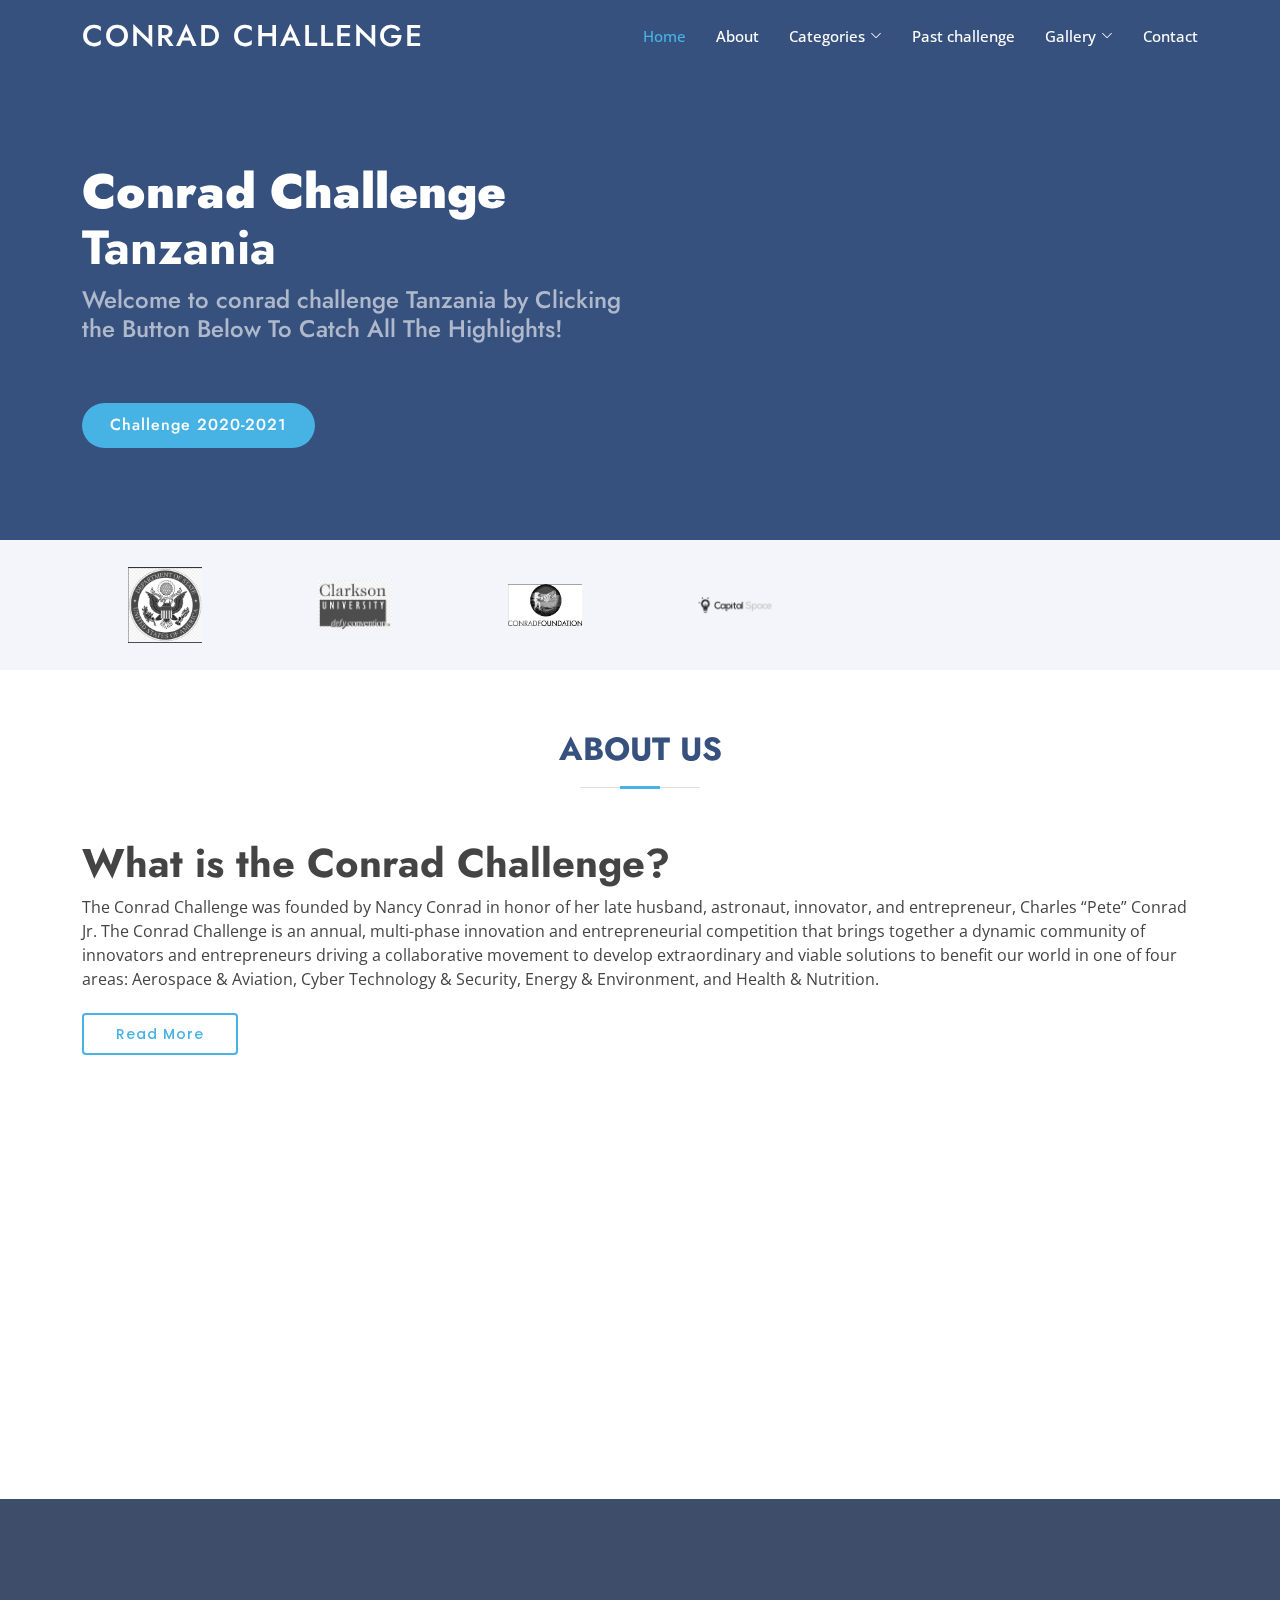
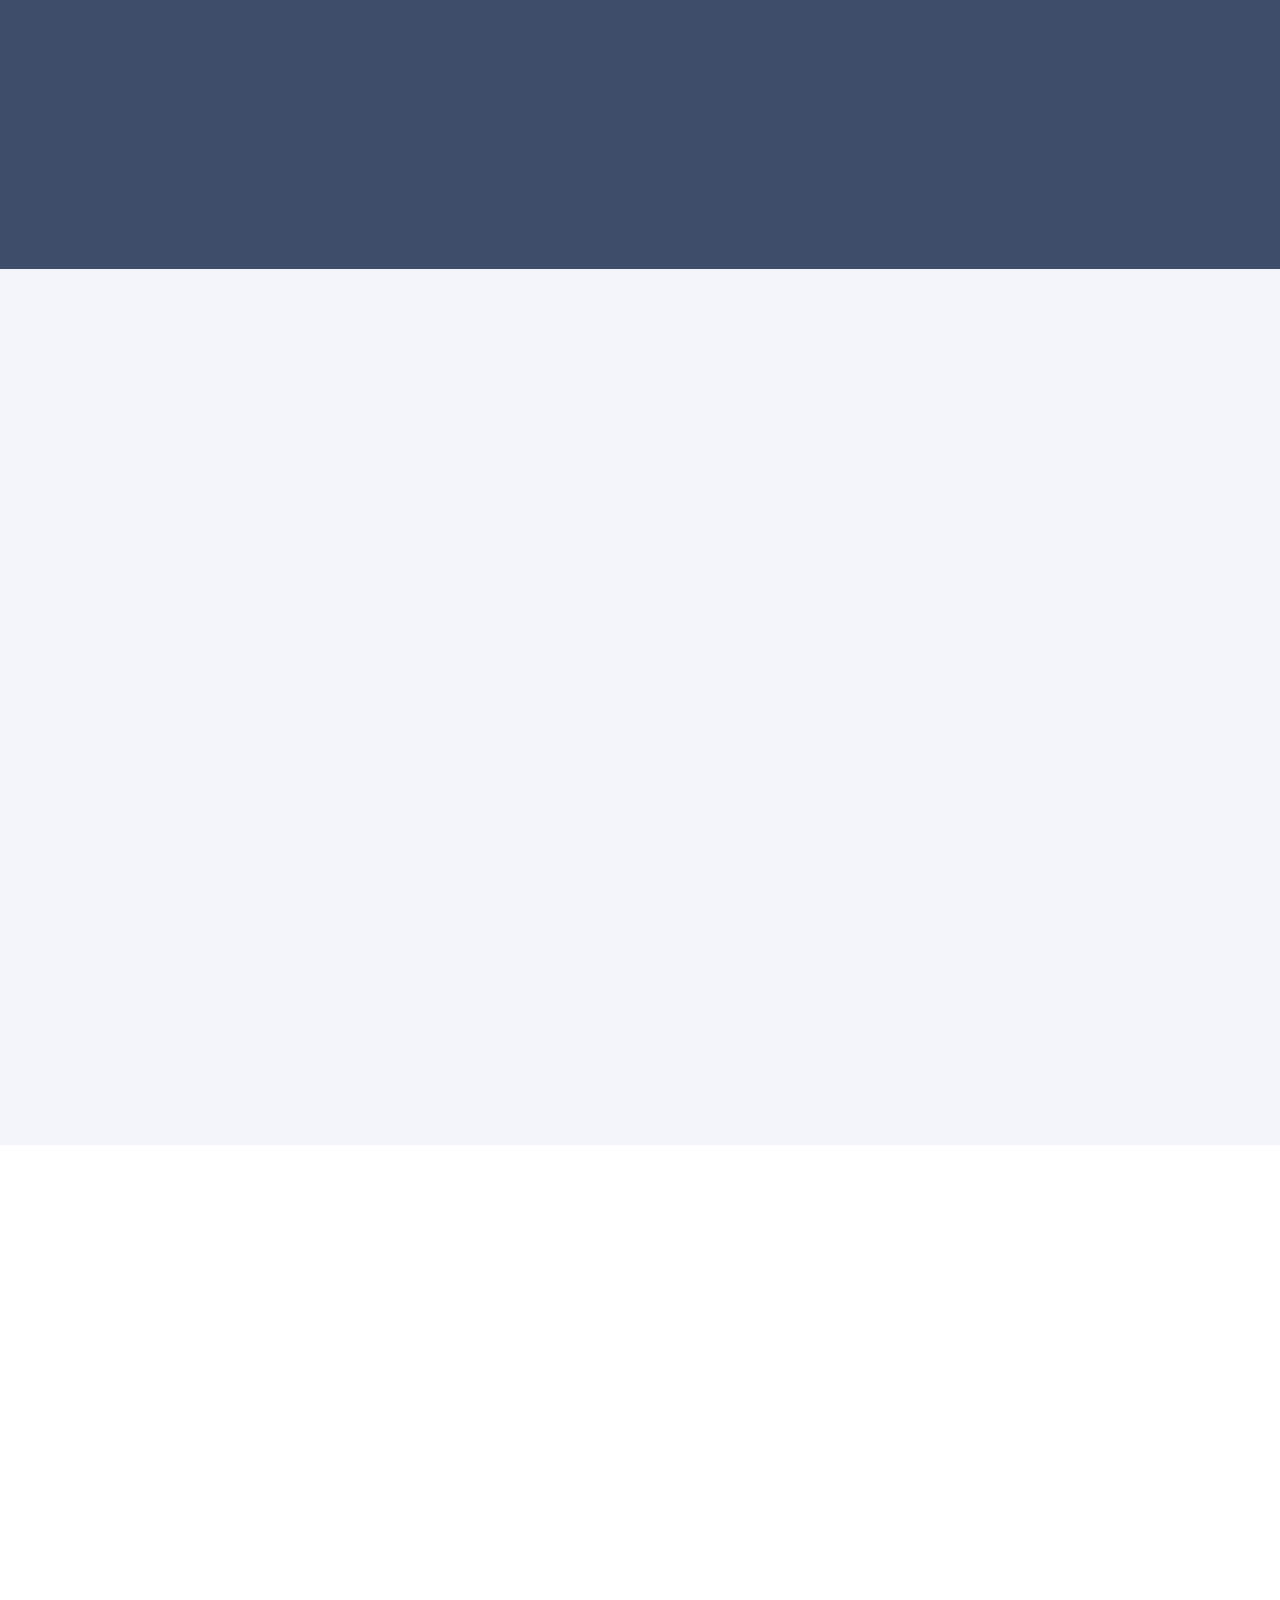
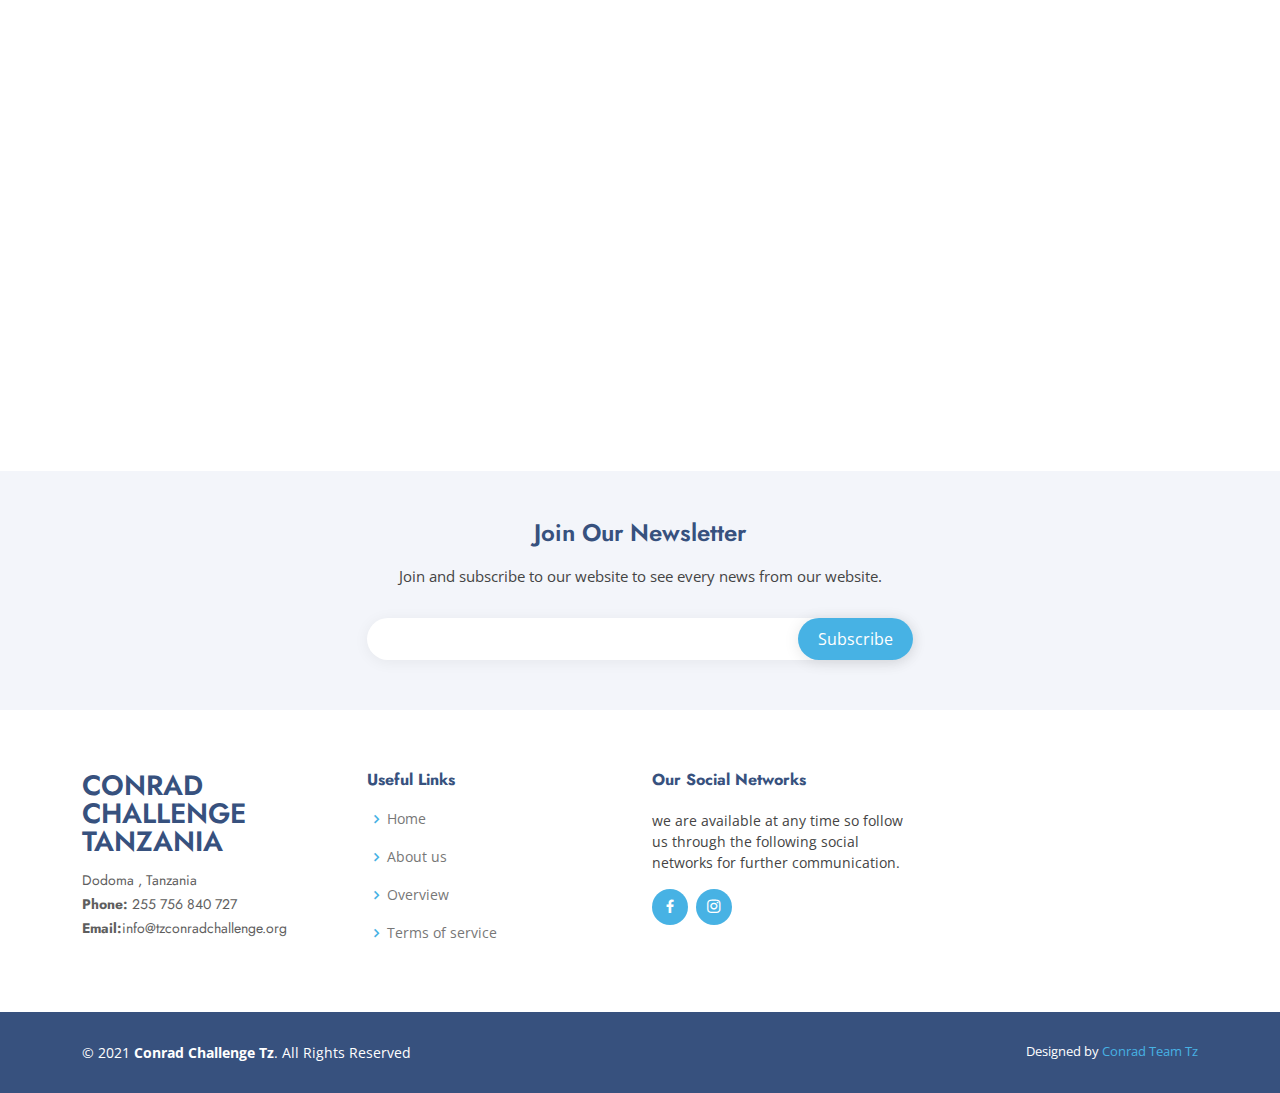
<file: index.html>
<!DOCTYPE html>
<html lang="en">

<head>
  <meta charset="utf-8">
  <meta content="width=device-width, initial-scale=1.0" name="viewport">

  <title>Conrad challenge Tanzania</title>
  <meta content="" name="description">
  <meta content="" name="keywords">

  <!-- Favicons -->
  <link href="assets/img/favicon.png" rel="icon">
  <link href="assets/img/apple-touch-icon.png" rel="apple-touch-icon">

  <!-- Google Fonts -->
  <link href="https://fonts.googleapis.com/css?family=Open+Sans:300,300i,400,400i,600,600i,700,700i|Jost:300,300i,400,400i,500,500i,600,600i,700,700i|Poppins:300,300i,400,400i,500,500i,600,600i,700,700i" rel="stylesheet">

  <!-- Vendor CSS Files -->
  <link href="assets/vendor/aos/aos.css" rel="stylesheet">
  <link href="assets/vendor/bootstrap/css/bootstrap.min.css" rel="stylesheet">
  <link href="assets/vendor/bootstrap-icons/bootstrap-icons.css" rel="stylesheet">
  <link href="assets/vendor/boxicons/css/boxicons.min.css" rel="stylesheet">
  <link href="assets/vendor/glightbox/css/glightbox.min.css" rel="stylesheet">
  <link href="assets/vendor/remixicon/remixicon.css" rel="stylesheet">
  <link href="assets/vendor/swiper/swiper-bundle.min.css" rel="stylesheet">

  <!-- Template Main CSS File -->
  <link href="assets/css/style.css" rel="stylesheet">

  <!-- =======================================================
  * Template Name: Arsha - v4.1.0
  * Template URL: https://bootstrapmade.com/arsha-free-bootstrap-html-template-corporate/
  * Author: BootstrapMade.com
  * License: https://bootstrapmade.com/license/
  ======================================================== -->
</head>

<body>

  <!-- ======= Header ======= -->
  <header id="header" class="fixed-top ">
    <div class="container d-flex align-items-center">

      <h1 class="logo me-auto"><a href="index.html">Conrad challenge </a></h1>
      <!-- Uncomment below if you prefer to use an image logo -->
      <!-- <a href="index.html" class="logo me-auto"><img src="assets/img/logo.png" alt="" class="img-fluid"></a>-->

      <nav id="navbar" class="navbar">
        <ul>
          <li><a class="nav-link scrollto active" href="#hero">Home</a></li>
          <li><a class="nav-link scrollto" href="#about">About</a></li>
          <!-- <li><a class="nav-link scrollto" href="#services">Categories</a></li> -->
          <li class="dropdown"><a href="#"><span>Categories</span> <i class="bi bi-chevron-down"></i></a>
            <ul>
              <li><a href="categories.html">ENERGY AND ENVIRONMENT</a></li>
              <li><a href="categories.html">AEROSPACE AND AVIATION</a></li>
             <li><a href="categories.html">HEALTH AND NULTRITION</a></li>
              <!-- <li><a href="#">2023/2024</a></li> -->
            </ul>
          </li>
          <li><a class="nav-link   scrollto" href="#">Past challenge</a></li>
          <!-- <li><a class="nav-link scrollto" href="#team">Gallery</a></li> -->
          <li class="dropdown"><a href="#"><span>Gallery</span> <i class="bi bi-chevron-down"></i></a>
            <ul>
              <li><a href="gallery.html">2020/2021</a></li>
              <!-- <li><a href="#">2021/2022</a></li> -->
             <!-- <li><a href="#">2022/2023</a></li> -->
            <!-- <li><a href="#">2023/2024</a></li> -->
            </ul>
          </li>
          <li><a class="nav-link scrollto" href="#contact">Contact</a></li>
          <!-- <li><a class="getstarted scrollto" href="#about">Get Started</a></li> -->
        </ul>
        <i class="bi bi-list mobile-nav-toggle"></i>
      </nav><!-- .navbar -->

    </div>
  </header><!-- End Header -->

  <!-- ======= Hero Section ======= -->
  <section id="hero" class="d-flex align-items-center">

    <div class="container">
      <div class="row">
        <div class="col-lg-6 d-flex flex-column justify-content-center pt-4 pt-lg-0 order-2 order-lg-1" data-aos="fade-up" data-aos-delay="200">
          <h1><strong>Conrad</strong><strong> Challenge</strong> Tanzania</h1>
          <h2>Welcome to conrad challenge Tanzania by Clicking the Button Below To Catch All The Highlights! </h2>
          <div class="d-flex justify-content-center justify-content-lg-start">
            <a href="#about" class="btn-get-started scrollto"> Challenge 2020-2021</a>
            <!-- <a href="https://www.youtube.com/watch?v=jDDaplaOz7Q" class="glightbox btn-watch-video"><i class="bi bi-play-circle"></i><span>Watch Video</span></a> -->
          </div>
        </div>
        <div class="col-lg-6 order-1 order-lg-2 hero-img" data-aos="zoom-in" data-aos-delay="200">
          <!-- <img src="assets/img/hero-img.png" class="img-fluid animated" alt=""> -->
        </div>
      </div>
    </div>

  </section><!-- End Hero -->

  <main id="main">

    <!-- ======= Cliens Section ======= -->
    <section id="cliens" class="cliens section-bg">
      <div class="container">

        <div class="row" data-aos="zoom-in">

          <div class="col-lg-2 col-md-4 col-6 d-flex align-items-center justify-content-center">
            <img src="assets/img/clients/client-1.png" class="img-fluid" alt="">
          </div>

          <div class="col-lg-2 col-md-4 col-6 d-flex align-items-center justify-content-center">
            <img src="assets/img/clients/client-2.png" class="img-fluid" alt="">
          </div>

          <div class="col-lg-2 col-md-4 col-6 d-flex align-items-center justify-content-center">
            <img src="assets/img/clients/client-3.png" class="img-fluid" alt="">
          </div>
          <div class="col-lg-2 col-md-4 col-6 d-flex align-items-center justify-content-center">
            <img src="assets/img/clients/client-10.png" class="img-fluid" alt="">
          </div>

          <!-- <div class="col-lg-2 col-md-4 col-6 d-flex align-items-center justify-content-center">
            <img src="assets/img/clients/client-4.png" class="img-fluid" alt="">
          </div>

          <div class="col-lg-2 col-md-4 col-6 d-flex align-items-center justify-content-center">
            <img src="assets/img/clients/client-5.png" class="img-fluid" alt="">
          </div>

          <div class="col-lg-2 col-md-4 col-6 d-flex align-items-center justify-content-center">
            <img src="assets/img/clients/client-6.png" class="img-fluid" alt="">
          </div> -->

        </div>

      </div>
    </section><!-- End Cliens Section -->

    <!-- ======= About Us Section ======= -->
    <section id="about" class="about">
      <div class="container" data-aos="fade-up">

        <div class="section-title">
          <h2>About Us</h2>
        </div>

        <div class="row content">
          <div class="col-lg-12">
    
         <h1> <strong>What is the Conrad Challenge?</strong> </h1>   
          <p>The Conrad Challenge was founded by Nancy Conrad in honor of her late husband, astronaut, innovator, and entrepreneur, Charles “Pete” Conrad Jr. The Conrad Challenge is an annual, multi-phase innovation and entrepreneurial competition that brings together a dynamic community of innovators and entrepreneurs driving a collaborative movement to develop extraordinary and viable solutions to benefit our world in one of four areas: Aerospace & Aviation, Cyber Technology & Security, Energy & Environment, and Health & Nutrition.</p>
            <div class="col-lg-6 pt-4 pt-lg-0">
           <a href="#" class="btn-learn-more"> Read More</a>
            </div>
          </div>
      
        </div>

      </div>
    
    </section><!-- End About Us Section -->

   
    <!-- conrad foundation legacy -->
    <section id="about" class="about">
      <div class="container" data-aos="fade-up">

        <div class="section-title">
          <h2>Conrad Foundation Legacy</h2>
        </div>

        <div class="row content">
          <div class="col-lg-12">
        <p>Established in 2008, the Conrad Foundation honors the legacy of Apollo 12 astronaut, Charles “Pete” Conrad, and his four decade passion for innovation and entrepreneurship.

          During his teen years, Pete struggled academically. At that time, dyslexia was not typically recognized or fully understood. But, a perceptive headmaster saw Pete’s spark of genius and gave him the confidence he needed. Pete went on to earn a scholarship to Princeton University and a ride to the Moon as commander of Apollo 12. In November 1969, he became the third man to walk on the Moon.
          
          After many years as an aerospace explorer, Pete’s entrepreneurial spirit took flight. He founded four companies devoted to the commercialization of space travel.
          
          Unfortunately, Pete’s pursuits were cut short with his passing in 1999. However, his legacy, discussed in more detail in his official NASA biography, continues through the Conrad Foundation.</p>
      
          </div>
       </div>
    </div>
    
    <br>
    <br>
    <section id="cta" class="cta">
      <div class="container" data-aos="zoom-in">

        <div class="row">
          <div class="col-lg-9 text-center text-lg-start">
            <h3>Our Goals</h3>
            <p> The Conrad Challenge for Tanzania presents a very unique opportunity for the most innovative young minds in the country to collaborate, brainstorm and come up innovative ideas as well as products basing on three categories available in the challenge.</p>
          </div>
          <div class="col-lg-3 cta-btn-container text-center">
            <!-- <a class="cta-btn align-middle" href="#">Call To Action</a> -->
          </div>
        </div>

      </div>
    </section><!-- End Cta Section -->

    <!-- ======= Team Section ======= -->
    <section id="team" class="team section-bg">
      <div class="container" data-aos="fade-up">

        <div class="section-title">
          <h2>Team</h2>
          <p>Meet our amaizing team below who play a vital role towards implementation of conrad challenge in Tanzania.</p>
        </div>

        <div class="row">

          <div class="col-lg-6">
            <div class="member d-flex align-items-start" data-aos="zoom-in" data-aos-delay="100">
              <div class="pic"><img src="assets/img/team/team-1.jpg" class="img-fluid" alt=""></div>
              <div class="member-info">
                <h4>John Magambo</h4>
                <span> Tanzania Ambassador</span>
                <!-- <p>Explicabo voluptatem mollitia et repellat qui dolorum quasi</p> -->
                <div class="social">
                  <!-- <a href=""><i class="ri-twitter-fill"></i></a> -->
                  <a href=""><i class="ri-facebook-fill"></i></a>
                  <a href=""><i class="ri-instagram-fill"></i></a>
                  <!-- <a href=""> <i class="ri-linkedin-box-fill"></i> </a> -->
                </div>
              </div>
            </div>
          </div>

          <div class="col-lg-6 mt-4 mt-lg-0">
            <div class="member d-flex align-items-start" data-aos="zoom-in" data-aos-delay="200">
              <div class="pic"><img src="assets/img/team/team-2.jpg" class="img-fluid" alt=""></div>
              <div class="member-info">
                <h4>Sarah Kisweswe</h4>
                <span>Advisor</span>
                <!-- <p>Aut maiores voluptates amet et quis praesentium qui senda para</p> -->
                <div class="social">
                  <!-- <a href=""><i class="ri-twitter-fill"></i></a> -->
                  <a href=""><i class="ri-facebook-fill"></i></a>
                  <a href=""><i class="ri-instagram-fill"></i></a>
                  <!-- <a href=""> <i class="ri-linkedin-box-fill"></i> </a> -->
                </div>
              </div>
            </div>
          </div>

          <div class="col-lg-6 mt-4">
            <div class="member d-flex align-items-start" data-aos="zoom-in" data-aos-delay="300">
              <div class="pic"><img src="assets/img/team/team-3.jpg" class="img-fluid" alt=""></div>
              <div class="member-info">
                <h4>Kambaulaya Nkanda</h4>
                <span>IT Officer</span>
                <!-- <p>Quisquam facilis cum velit laborum corrupti fuga rerum quia</p> -->
                <div class="social">
                  <!-- <a href=""><i class="ri-twitter-fill"></i></a> -->
                  <a href=""><i class="ri-facebook-fill"></i></a>
                  <a href=""><i class="ri-instagram-fill"></i></a>
                  <!-- <a href=""> <i class="ri-linkedin-box-fill"></i> </a> -->
                </div>
              </div>
            </div>
          </div>

          <div class="col-lg-6 mt-4">
            <div class="member d-flex align-items-start" data-aos="zoom-in" data-aos-delay="400">
              <div class="pic"><img src="assets/img/team/team-4.jpg" class="img-fluid" alt=""></div>
              <div class="member-info">
                <h4>Stella Mosha</h4>
                <span>Technical Director</span>
                <!-- <p>Dolorum tempora officiis odit laborum officiis et et accusamus</p> -->
                <div class="social">
                  <!-- <a href=""><i class="ri-twitter-fill"></i></a> -->
                  <a href=""><i class="ri-facebook-fill"></i></a>
                  <a href=""><i class="ri-instagram-fill"></i></a>
                  <!-- <a href=""> <i class="ri-linkedin-box-fill"></i> </a> -->
                </div>
              </div>
            </div>
          </div>

        </div>

      </div>
    </section><!-- End Team Section -->

    <!-- ======= Contact Section ======= -->
    <section id="contact" class="contact">
      <div class="container" data-aos="fade-up">

        <div class="section-title">
          <h2>Contact</h2>
          <p>  For any help and further instructions contact us through the followings.</p>
        </div>

        <div class="row">

          <div class="col-lg-5 d-flex align-items-stretch">
            <div class="info">
              <div class="address">
                <i class="bi bi-geo-alt"></i>
                <h4>Location:</h4>
                <p>Dodoma, Tanzania</p>
              </div>

              <div class="email">
                <i class="bi bi-envelope"></i>
                <h4>Email:</h4>
                <p>info@tzconradchallenge.org</p>
                <p>John@tzconradchallenge.org</p>
              </div>

              <div class="phone">
                <i class="bi bi-phone"></i>
                <h4>Call:</h4>
                <p>255 756 840 727</p>
              </div>

              <!-- <iframe src="https://www.google.com/maps/embed?pb=!1m14!1m8!1m3!1d12097.433213460943!2d-74.0062269!3d40.7101282!3m2!1i1024!2i768!4f13.1!3m3!1m2!1s0x0%3A0xb89d1fe6bc499443!2sDowntown+Conference+Center!5e0!3m2!1smk!2sbg!4v1539943755621" frameborder="0" style="border:0; width: 100%; height: 290px;" allowfullscreen></iframe> -->
            </div>

          </div>

          <div class="col-lg-7 mt-5 mt-lg-0 d-flex align-items-stretch">
            <form action="forms/contact.php" method="post" role="form" class="php-email-form">
              <div class="row">
                <div class="form-group col-md-6">
                  <label for="name">Your Name</label>
                  <input type="text" name="name" class="form-control" id="name" required>
                </div>
                <div class="form-group col-md-6">
                  <label for="name">Your Email</label>
                  <input type="email" class="form-control" name="email" id="email" required>
                </div>
              </div>
              <div class="form-group">
                <label for="name">Subject</label>
                <input type="text" class="form-control" name="subject" id="subject" required>
              </div>
              <div class="form-group">
                <label for="name">Message</label>
                <textarea class="form-control" name="message" rows="10" required></textarea>
              </div>
              <div class="my-3">
                <div class="loading">Loading</div>
                <div class="error-message"></div>
                <div class="sent-message">Your message has been sent. Thank you!</div>
              </div>
              <div class="text-center"><button type="submit">Send Message</button></div>
            </form>
          </div>

        </div>

      </div>
    </section><!-- End Contact Section -->

  </main><!-- End #main -->

  <!-- ======= Footer ======= -->
  <footer id="footer">

    <div class="footer-newsletter">
      <div class="container">
        <div class="row justify-content-center">
          <div class="col-lg-6">
            <h4>Join Our Newsletter</h4>
            <p>Join and subscribe to our website to see every news from our website.</p>
            <form action="" method="post">
              <input type="email" name="email"><input type="submit" value="Subscribe">
            </form>
          </div>
        </div>
      </div>
    </div>

    <div class="footer-top">
      <div class="container">
        <div class="row">

          <div class="col-lg-3 col-md-6 footer-contact">
            <h3>Conrad Challenge Tanzania</h3>
            <p>
              
              Dodoma , Tanzania<br>
              <strong>Phone:</strong> 255 756 840 727<br>
              <strong>Email:</strong>info@tzconradchallenge.org<br>
            </p>
          </div>

          <div class="col-lg-3 col-md-6 footer-links">
            <h4>Useful Links</h4>
            <ul>
              <li><i class="bx bx-chevron-right"></i> <a href="index.html">Home</a></li>
              <li><i class="bx bx-chevron-right"></i> <a href="#about">About us</a></li>
              <li><i class="bx bx-chevron-right"></i> <a href="#">Overview</a></li>
              <li><i class="bx bx-chevron-right"></i> <a href="#">Terms of service</a></li>
              <!-- <li><i class="bx bx-chevron-right"></i> <a href="#">Privacy policy</a></li> -->
            </ul>
          </div>

          <div class="col-lg-3 col-md-6 footer-links">
            <h4>Our Social Networks</h4>
            <p> we are available at any time so follow us through the following social networks for further communication. </p>
            <div class="social-links mt-3">
              <!-- <a href="#" class="twitter"><i class="bx bxl-twitter"></i></a> -->
              <a href="#" class="facebook"><i class="bx bxl-facebook"></i></a>
              <a href="#" class="instagram"><i class="bx bxl-instagram"></i></a>
              <!-- <a href="#" class="google-plus"><i class="bx bxl-skype"></i></a> -->
              <!-- <a href="#" class="linkedin"><i class="bx bxl-linkedin"></i></a> -->
            </div>
          </div>

        </div>
      </div>
    </div>

    <div class="container footer-bottom clearfix">
      <div class="copyright">
        &copy; 2021 <strong><span>Conrad Challenge Tz</span></strong>. All Rights Reserved
      </div>
      <div class="credits">
        <!-- All the links in the footer should remain intact. -->
        <!-- You can delete the links only if you purchased the pro version. -->
        <!-- Licensing information: https://bootstrapmade.com/license/ -->
        <!-- Purchase the pro version with working PHP/AJAX contact form: https://bootstrapmade.com/arsha-free-bootstrap-html-template-corporate/ -->
        Designed by <a href="https://instagram.com/kambaulayanhale">Conrad Team Tz</a>
      </div>
    </div>
  </footer><!-- End Footer -->

  <div id="preloader"></div>
  <a href="#" class="back-to-top d-flex align-items-center justify-content-center"><i class="bi bi-arrow-up-short"></i></a>

  <!-- Vendor JS Files -->
  <script src="assets/vendor/aos/aos.js"></script>
  <script src="assets/vendor/bootstrap/js/bootstrap.bundle.min.js"></script>
  <script src="assets/vendor/glightbox/js/glightbox.min.js"></script>
  <script src="assets/vendor/isotope-layout/isotope.pkgd.min.js"></script>
  <script src="assets/vendor/php-email-form/validate.js"></script>
  <script src="assets/vendor/swiper/swiper-bundle.min.js"></script>
  <script src="assets/vendor/waypoints/noframework.waypoints.js"></script>

  <!-- Template Main JS File -->
  <script src="assets/js/main.js"></script>

</body>

</html>
</file>
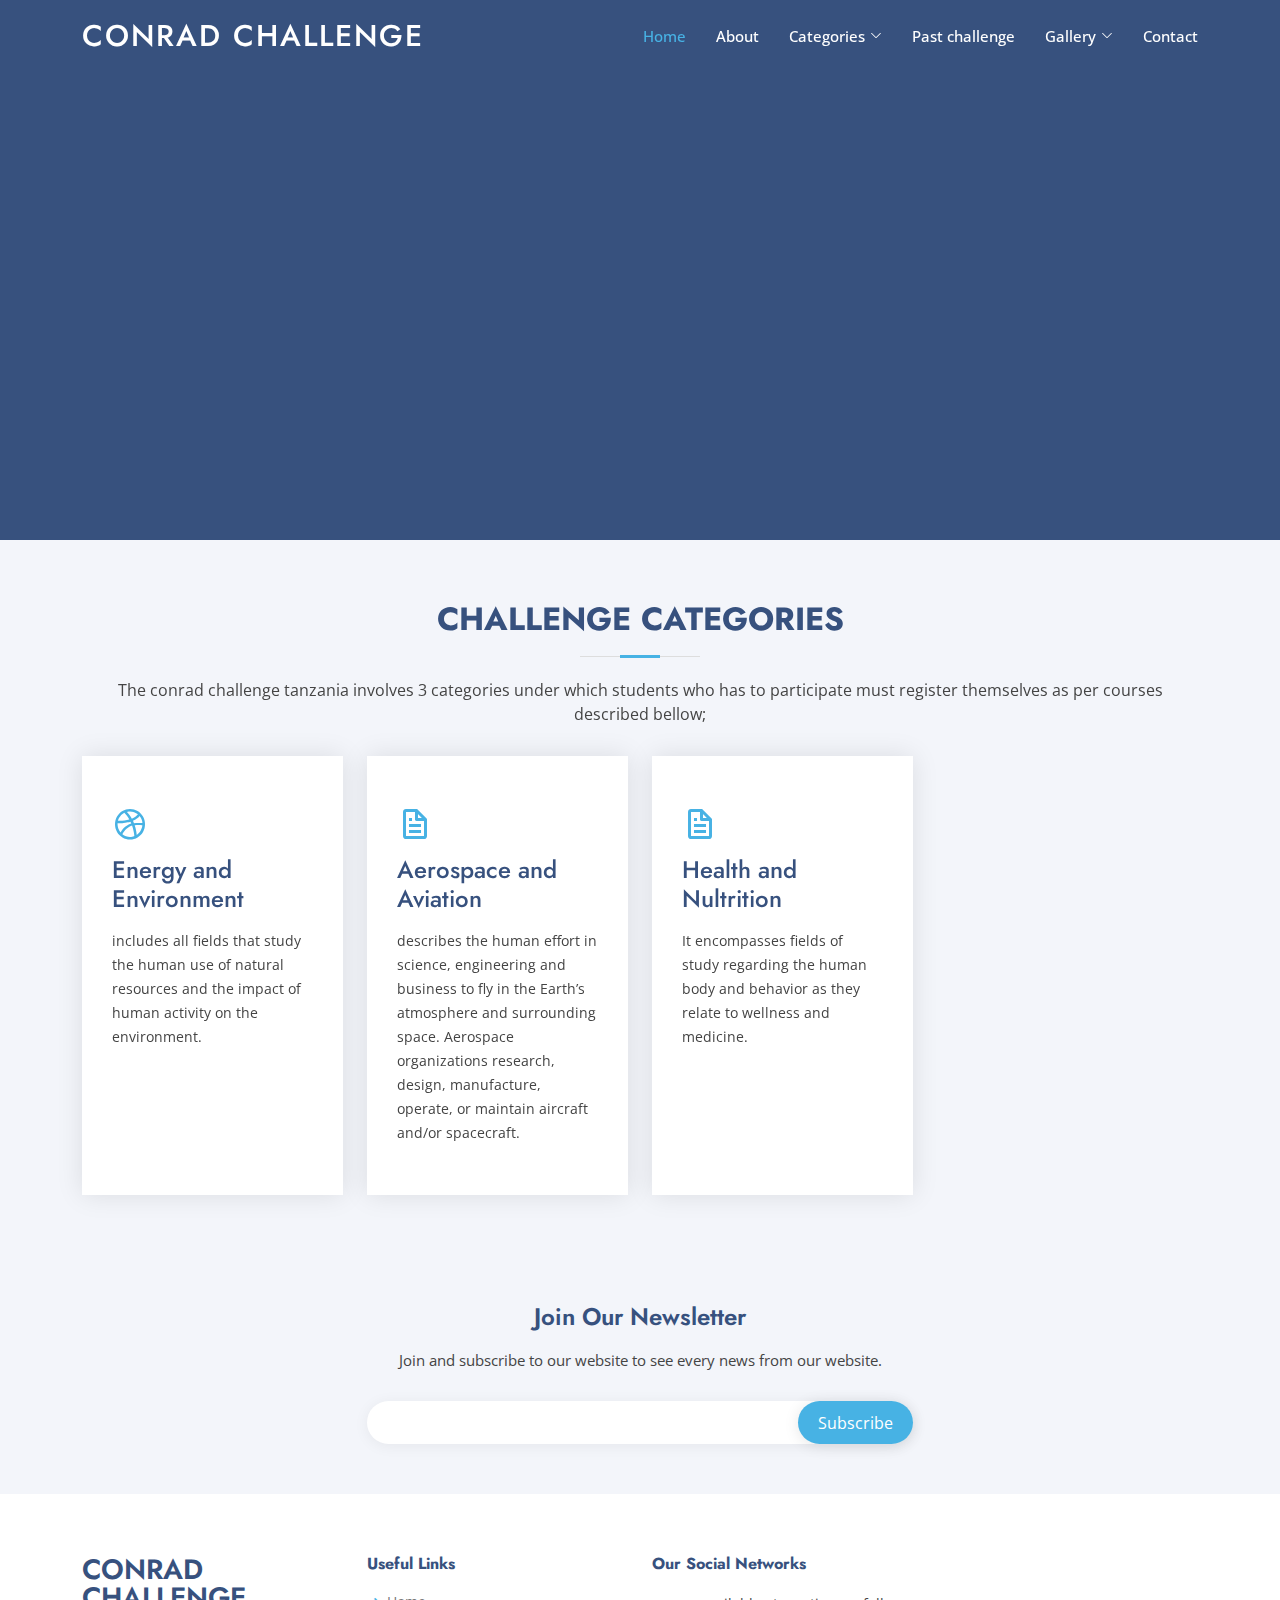
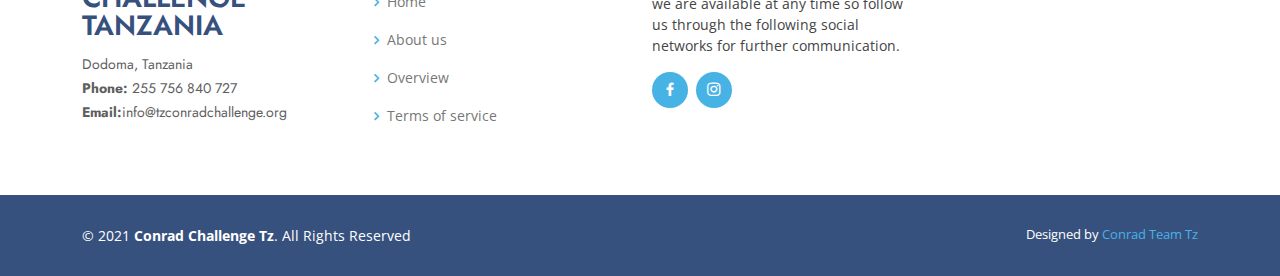
<file: categories.html>
<!DOCTYPE html>
<html lang="en">

<head>
  <meta charset="utf-8">
  <meta content="width=device-width, initial-scale=1.0" name="viewport">

  <title>Conrad challenge Tanzania</title>
  <meta content="" name="description">
  <meta content="" name="keywords">

  <!-- Favicons -->
  <link href="assets/img/favicon.png" rel="icon">
  <link href="assets/img/apple-touch-icon.png" rel="apple-touch-icon">

  <!-- Google Fonts -->
  <link href="https://fonts.googleapis.com/css?family=Open+Sans:300,300i,400,400i,600,600i,700,700i|Jost:300,300i,400,400i,500,500i,600,600i,700,700i|Poppins:300,300i,400,400i,500,500i,600,600i,700,700i" rel="stylesheet">

  <!-- Vendor CSS Files -->
  <link href="assets/vendor/aos/aos.css" rel="stylesheet">
  <link href="assets/vendor/bootstrap/css/bootstrap.min.css" rel="stylesheet">
  <link href="assets/vendor/bootstrap-icons/bootstrap-icons.css" rel="stylesheet">
  <link href="assets/vendor/boxicons/css/boxicons.min.css" rel="stylesheet">
  <link href="assets/vendor/glightbox/css/glightbox.min.css" rel="stylesheet">
  <link href="assets/vendor/remixicon/remixicon.css" rel="stylesheet">
  <link href="assets/vendor/swiper/swiper-bundle.min.css" rel="stylesheet">

  <!-- Template Main CSS File -->
  <link href="assets/css/style.css" rel="stylesheet">

  <!-- =======================================================
  * Template Name: Arsha - v4.1.0
  * Template URL: https://bootstrapmade.com/arsha-free-bootstrap-html-template-corporate/
  * Author: BootstrapMade.com
  * License: https://bootstrapmade.com/license/
  ======================================================== -->
</head>

<body>

  <!-- ======= Header ======= -->
  <header id="header" class="fixed-top ">
    <div class="container d-flex align-items-center">

      <h1 class="logo me-auto"><a href="index.html">Conrad challenge </a></h1>
      <!-- Uncomment below if you prefer to use an image logo -->
      <!-- <a href="index.html" class="logo me-auto"><img src="assets/img/logo.png" alt="" class="img-fluid"></a>-->

      <nav id="navbar" class="navbar">
        <ul>
          <li><a class="nav-link scrollto active" href="index.html">Home</a></li>
          <li><a class="nav-link scrollto" href="index.html #about">About</a></li>
          <!-- <li><a class="nav-link scrollto" href="#services">Categories</a></li> -->
          <li class="dropdown"><a href="#"><span>Categories</span> <i class="bi bi-chevron-down"></i></a>
            <ul>
              <li><a href="categories.html">ENERGY AND ENVIRONMENT</a></li>
              <li><a href="categories.html">AEROSPACE AND AVIATION</a></li>
             <li><a href="categories.html">HEALTH AND NULTRITION</a></li>
              <!-- <li><a href="#">2023/2024</a></li> -->
            </ul>
          </li>
          <li><a class="nav-link   scrollto" href="#">Past challenge</a></li>
          <!-- <li><a class="nav-link scrollto" href="#team">Gallery</a></li> -->
          <li class="dropdown"><a href="#"><span>Gallery</span> <i class="bi bi-chevron-down"></i></a>
            <ul>
              <li><a href="gallery.html">2020/2021</a></li>
              <!-- <li><a href="#">2021/2022</a></li> -->
             <!-- <li><a href="#">2022/2023</a></li> -->
            <!-- <li><a href="#">2023/2024</a></li> -->
            </ul>
          </li>
          <li><a class="nav-link scrollto" href="index.html #contact">Contact</a></li>
          <!-- <li><a class="getstarted scrollto" href="#about">Get Started</a></li> -->
        </ul>
        <i class="bi bi-list mobile-nav-toggle"></i>
      </nav><!-- .navbar -->

    </div>
  </header><!-- End Header -->

  <!-- ======= Hero Section ======= -->
  <section id="hero" class="d-flex align-items-center">

    <div class="container">
      <div class="row">
        <div class="col-lg-6 d-flex flex-column justify-content-center pt-4 pt-lg-0 order-2 order-lg-1" data-aos="fade-up" data-aos-delay="200">
          <!-- <h1><strong>Conrad</strong><strong> Challenge</strong> Tanzania</h1> -->
          <!-- <h2>Choose your appropriate department to see further descriptions. </h2> -->
          <!-- <div class="d-flex justify-content-center justify-content-lg-start">
            <a href="#welcome" class="btn-get-started scrollto"> Energy and Environment</a> <a href="#welcome" class="btn-get-started scrollto"> Energy and Environment</a> <a href="#welcome" class="btn-get-started scrollto"> Energy and Environment</a>
          </div> -->
          <!-- <div class="d-flex justify-content-center justify-content-lg-start">
            <a href="#welcome" class="btn-get-started scrollto"> Energy and Environment</a>
          </div> -->
        </div>
        <div class="col-lg-6 order-1 order-lg-2 hero-img" data-aos="zoom-in" data-aos-delay="200">
          <!-- <img src="assets/img/hero-img.png" class="img-fluid animated" alt=""> -->
        </div>
      </div>
    </div>

  </section><!-- End Hero -->


  <section id="services" class="services section-bg">
    <div class="container" data-aos="fade-up">

      <div class="section-title">
        <h2> Challenge Categories</h2>
        <p>The conrad challenge tanzania involves 3 categories under which students who has to participate must register themselves as per courses described bellow;</p>
      </div>

      <div class="row">
        <div class="col-xl-3 col-md-6 d-flex align-items-stretch" data-aos="zoom-in" data-aos-delay="100">
          <div class="icon-box">
            <div class="icon"><i class="bx bxl-dribbble"></i></div>
            <h4><a href="">Energy and Environment</a></h4>
            <p>includes all fields that study the human use of natural resources and the impact of human activity on the environment.</p>
          </div>
        </div>

        <div class="col-xl-3 col-md-6 d-flex align-items-stretch mt-4 mt-md-0" data-aos="zoom-in" data-aos-delay="200">
          <div class="icon-box">
            <div class="icon"><i class="bx bx-file"></i></div>
            <h4><a href="">Aerospace and Aviation</a></h4>
            <p>describes the human effort in science, engineering and business to fly in the Earth’s atmosphere and surrounding space. Aerospace organizations research, design, manufacture, operate, or maintain aircraft and/or spacecraft.</p>
          </div>
        </div>
        <div class="col-xl-3 col-md-6 d-flex align-items-stretch mt-4 mt-md-0" data-aos="zoom-in" data-aos-delay="200">
          <div class="icon-box">
            <div class="icon"><i class="bx bx-file"></i></div>
            <h4><a href="">Health and Nultrition</a></h4>
            <p>It encompasses fields of study regarding the human body and behavior as they relate to wellness and medicine.</p>
          </div>
        </div>

        <!-- <div class="col-xl-3 col-md-6 d-flex align-items-stretch mt-4 mt-xl-0" data-aos="zoom-in" data-aos-delay="300">
          <div class="icon-box">
            <div class="icon"><i class="bx bx-tachometer"></i></div>
            <h4><a href="">Health and Nultrition</h4>
            <p> It encompasses fields of study regarding the human body and behavior as they relate to wellness and medicine.</p>
          </div>
        </div> -->

      </div>

    </div>
  </section>



  <!-- ======= Footer ======= -->
  <footer id="footer">

    <div class="footer-newsletter">
      <div class="container">
        <div class="row justify-content-center">
          <div class="col-lg-6">
            <h4>Join Our Newsletter</h4>
            <p>Join and subscribe to our website to see every news from our website.</p>
            <form action="" method="post">
              <input type="email" name="email"><input type="submit" value="Subscribe">
            </form>
          </div>
        </div>
      </div>
    </div>

    <div class="footer-top">
      <div class="container">
        <div class="row">

          <div class="col-lg-3 col-md-6 footer-contact">
            <h3>Conrad Challenge Tanzania</h3>
            <p>
              
              Dodoma, Tanzania<br>
              <strong>Phone:</strong> 255 756 840 727<br>
              <strong>Email:</strong>info@tzconradchallenge.org<br>
            </p>
          </div>

          <div class="col-lg-3 col-md-6 footer-links">
            <h4>Useful Links</h4>
            <ul>
              <li><i class="bx bx-chevron-right"></i> <a href="index.html">Home</a></li>
              <li><i class="bx bx-chevron-right"></i> <a href="index.html #about">About us</a></li>
              <li><i class="bx bx-chevron-right"></i> <a href="#">Overview</a></li>
              <li><i class="bx bx-chevron-right"></i> <a href="#">Terms of service</a></li>
              <!-- <li><i class="bx bx-chevron-right"></i> <a href="#">Privacy policy</a></li> -->
            </ul>
          </div>

          <!-- <div class="col-lg-3 col-md-6 footer-links">
            <h4>Our Services</h4>
            <ul>
              <li><i class="bx bx-chevron-right"></i> <a href="#">Web Design</a></li>
              <li><i class="bx bx-chevron-right"></i> <a href="#">Web Development</a></li>
              <li><i class="bx bx-chevron-right"></i> <a href="#">Product Management</a></li>
              <li><i class="bx bx-chevron-right"></i> <a href="#">Marketing</a></li>
              <li><i class="bx bx-chevron-right"></i> <a href="#">Graphic Design</a></li>
            </ul>
          </div> -->

          <div class="col-lg-3 col-md-6 footer-links">
            <h4>Our Social Networks</h4>
            <p> we are available at any time so follow us through the following social networks for further communication. </p>
            <div class="social-links mt-3">
              <!-- <a href="#" class="twitter"><i class="bx bxl-twitter"></i></a> -->
              <a href="#" class="facebook"><i class="bx bxl-facebook"></i></a>
              <a href="#" class="instagram"><i class="bx bxl-instagram"></i></a>
              <!-- <a href="#" class="google-plus"><i class="bx bxl-skype"></i></a> -->
              <!-- <a href="#" class="linkedin"><i class="bx bxl-linkedin"></i></a> -->
            </div>
          </div>

        </div>
      </div>
    </div>

    <div class="container footer-bottom clearfix">
      <div class="copyright">
        &copy; 2021 <strong><span>Conrad Challenge Tz</span></strong>. All Rights Reserved
      </div>
      <div class="credits">
        <!-- All the links in the footer should remain intact. -->
        <!-- You can delete the links only if you purchased the pro version. -->
        <!-- Licensing information: https://bootstrapmade.com/license/ -->
        <!-- Purchase the pro version with working PHP/AJAX contact form: https://bootstrapmade.com/arsha-free-bootstrap-html-template-corporate/ -->
        Designed by <a href="https://instagram.com/kambaulayanhale">Conrad Team Tz</a>
      </div>
    </div>
  </footer><!-- End Footer -->

  <div id="preloader"></div>
  <a href="#" class="back-to-top d-flex align-items-center justify-content-center"><i class="bi bi-arrow-up-short"></i></a>

  <!-- Vendor JS Files -->
  <script src="assets/vendor/aos/aos.js"></script>
  <script src="assets/vendor/bootstrap/js/bootstrap.bundle.min.js"></script>
  <script src="assets/vendor/glightbox/js/glightbox.min.js"></script>
  <script src="assets/vendor/isotope-layout/isotope.pkgd.min.js"></script>
  <script src="assets/vendor/php-email-form/validate.js"></script>
  <script src="assets/vendor/swiper/swiper-bundle.min.js"></script>
  <script src="assets/vendor/waypoints/noframework.waypoints.js"></script>

  <!-- Template Main JS File -->
  <script src="assets/js/main.js"></script>

</body>

</html>
</file>
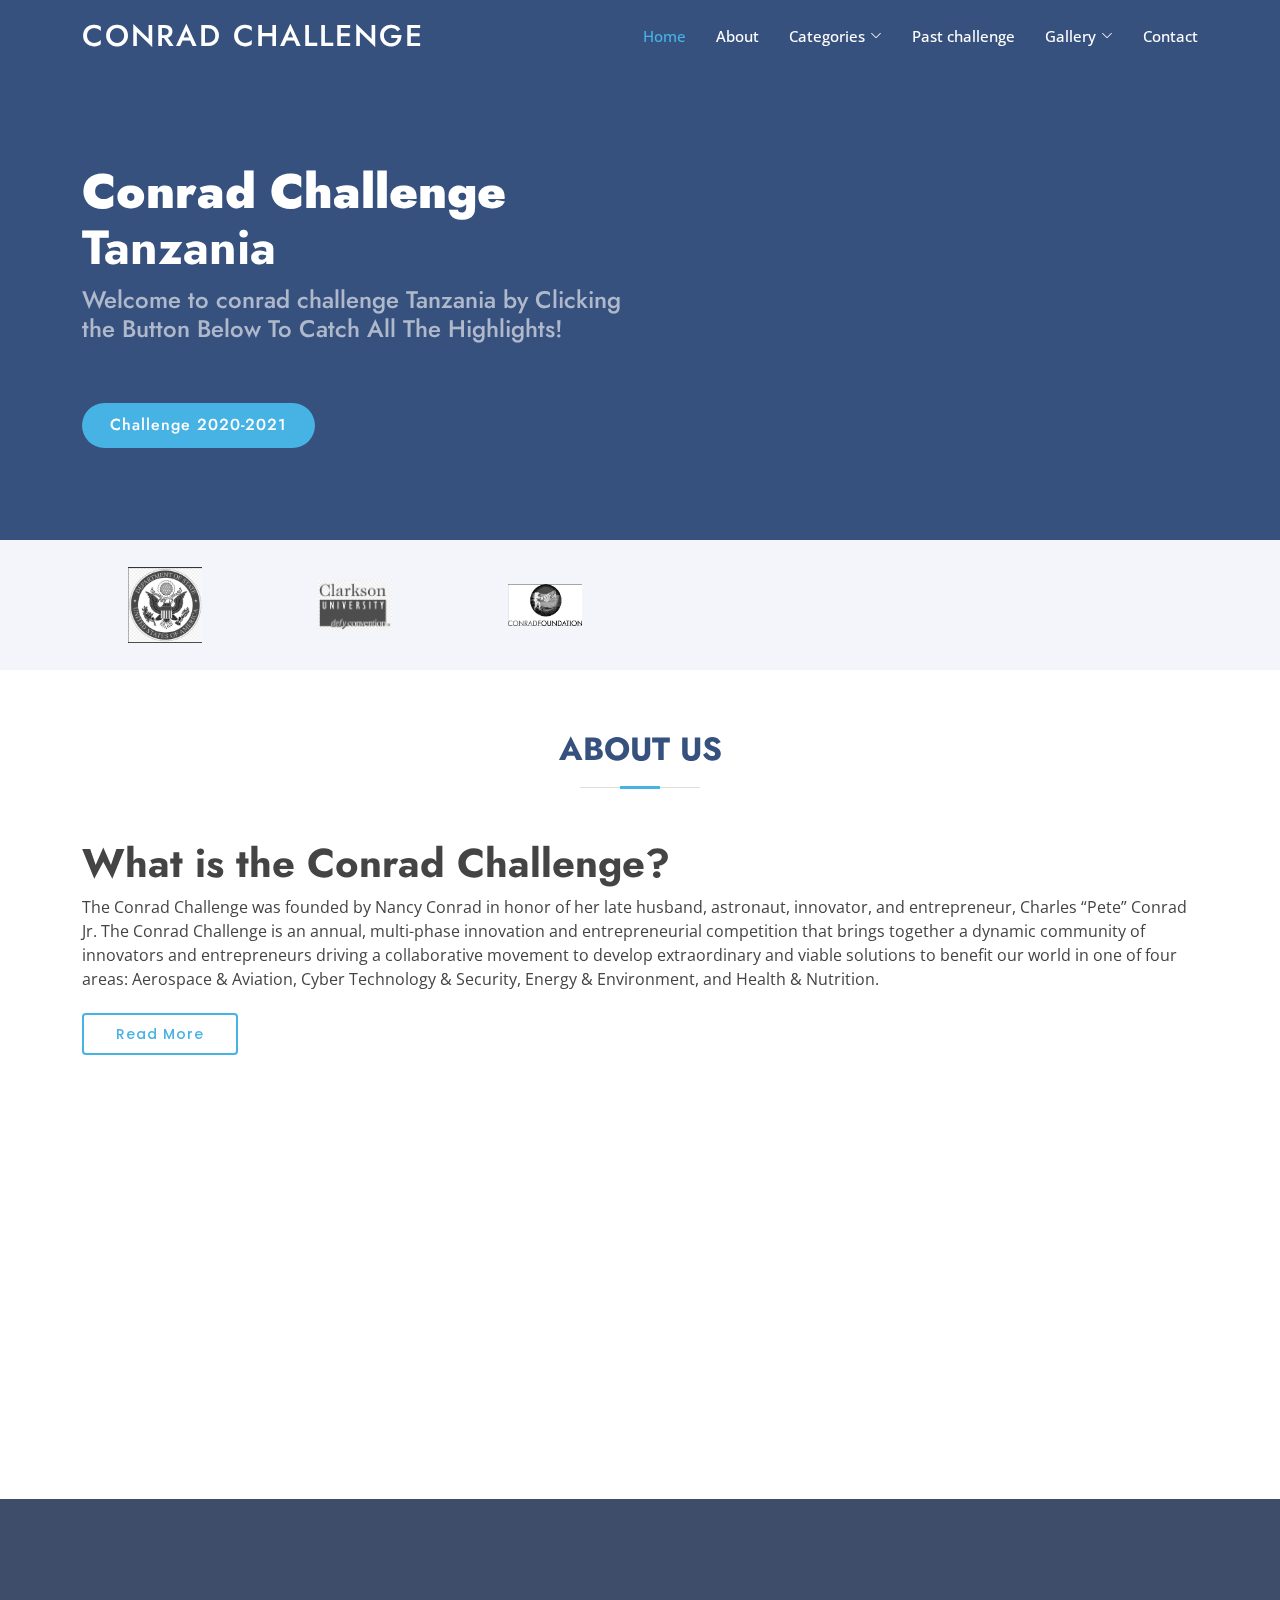
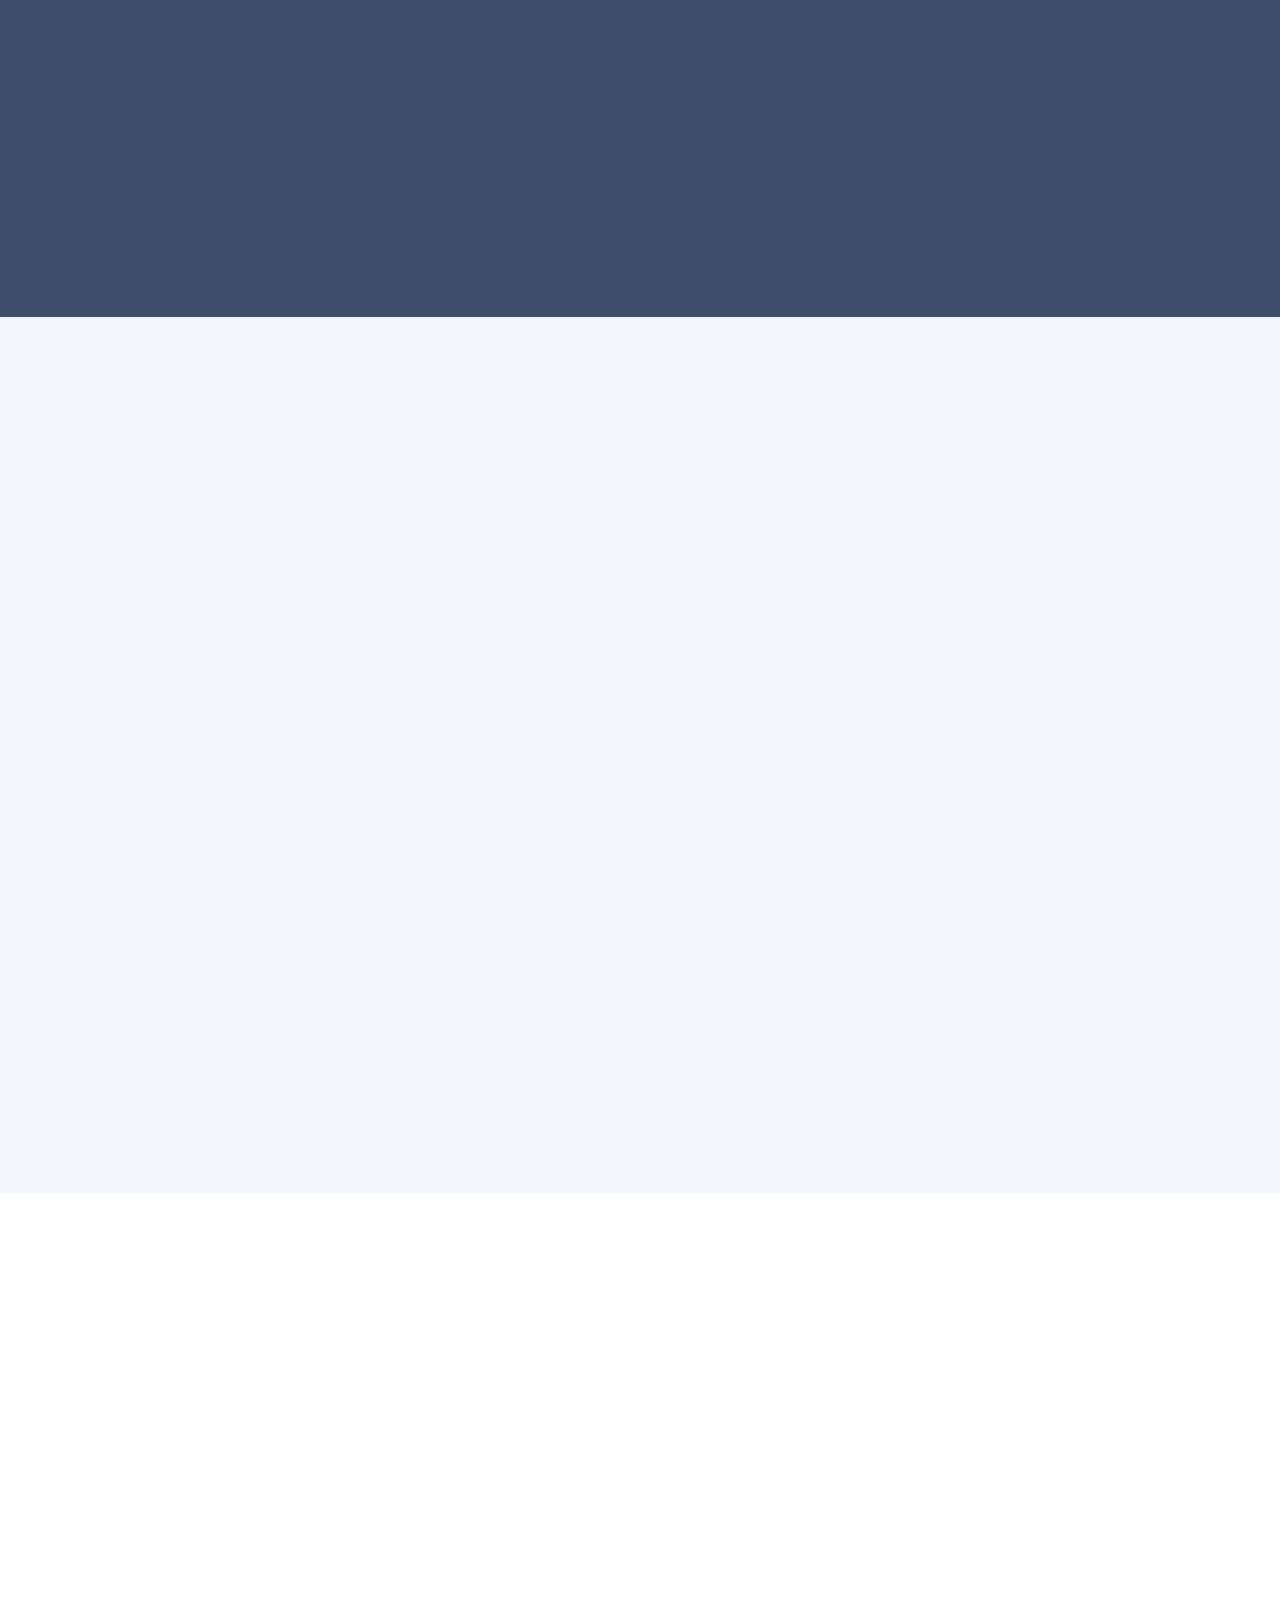
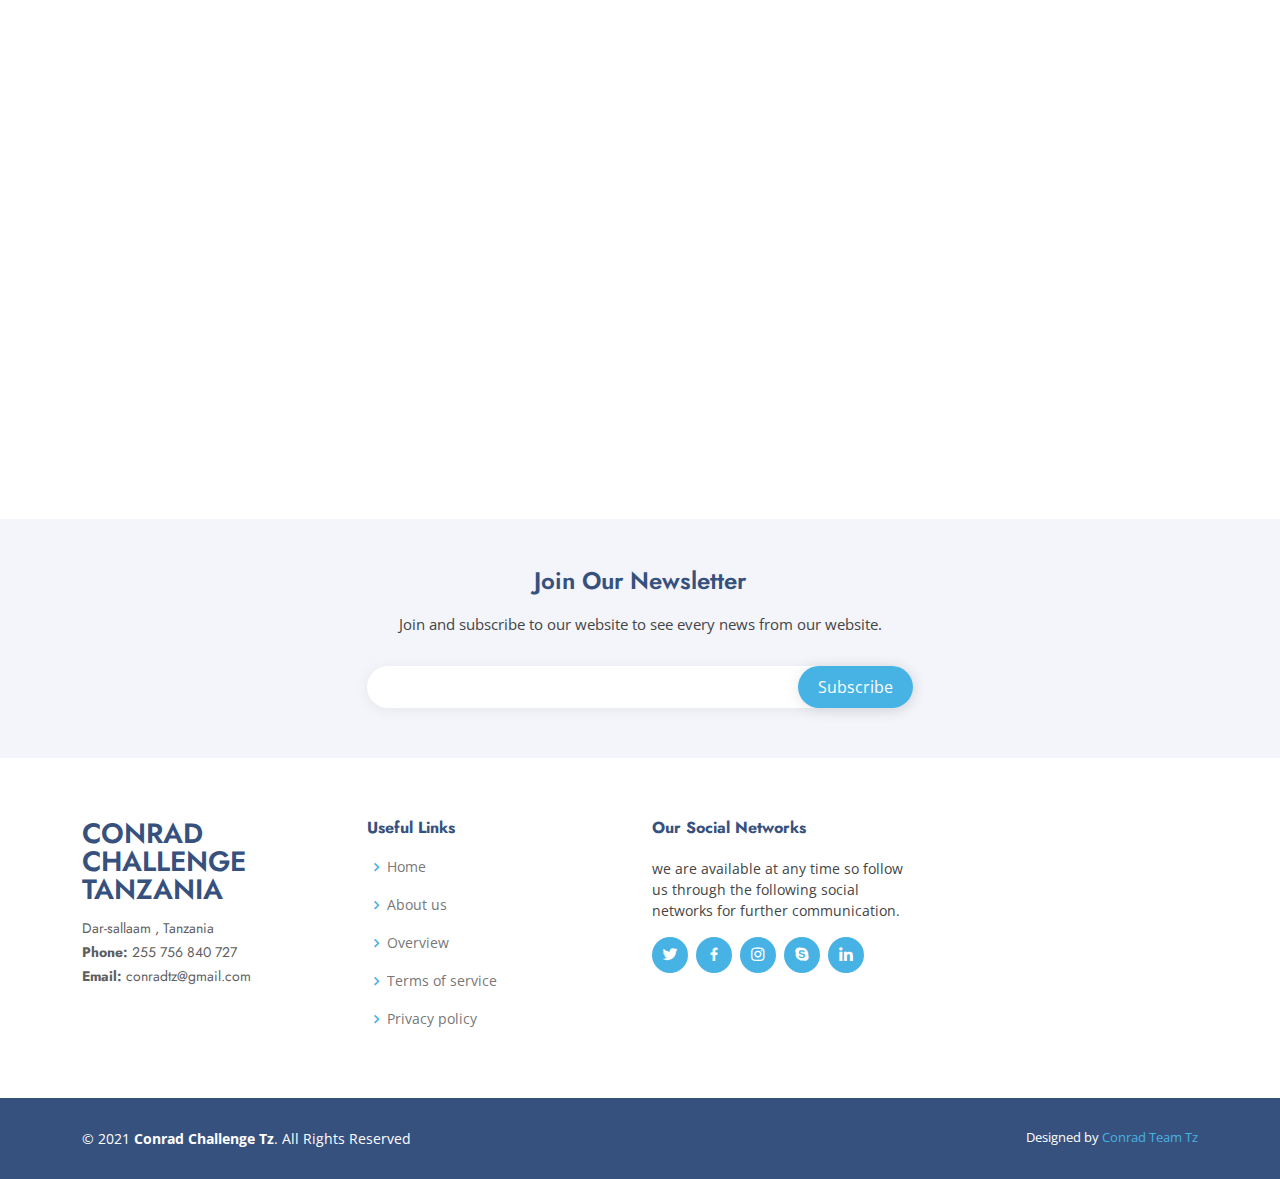
<file: inner-page.html>
<!DOCTYPE html>
<html lang="en">

<head>
  <meta charset="utf-8">
  <meta content="width=device-width, initial-scale=1.0" name="viewport">

  <title>Conrad challenge Tanzania</title>
  <meta content="" name="description">
  <meta content="" name="keywords">

  <!-- Favicons -->
  <link href="assets/img/favicon.png" rel="icon">
  <link href="assets/img/apple-touch-icon.png" rel="apple-touch-icon">

  <!-- Google Fonts -->
  <link href="https://fonts.googleapis.com/css?family=Open+Sans:300,300i,400,400i,600,600i,700,700i|Jost:300,300i,400,400i,500,500i,600,600i,700,700i|Poppins:300,300i,400,400i,500,500i,600,600i,700,700i" rel="stylesheet">

  <!-- Vendor CSS Files -->
  <link href="assets/vendor/aos/aos.css" rel="stylesheet">
  <link href="assets/vendor/bootstrap/css/bootstrap.min.css" rel="stylesheet">
  <link href="assets/vendor/bootstrap-icons/bootstrap-icons.css" rel="stylesheet">
  <link href="assets/vendor/boxicons/css/boxicons.min.css" rel="stylesheet">
  <link href="assets/vendor/glightbox/css/glightbox.min.css" rel="stylesheet">
  <link href="assets/vendor/remixicon/remixicon.css" rel="stylesheet">
  <link href="assets/vendor/swiper/swiper-bundle.min.css" rel="stylesheet">

  <!-- Template Main CSS File -->
  <link href="assets/css/style.css" rel="stylesheet">

  <!-- =======================================================
  * Template Name: Arsha - v4.1.0
  * Template URL: https://bootstrapmade.com/arsha-free-bootstrap-html-template-corporate/
  * Author: BootstrapMade.com
  * License: https://bootstrapmade.com/license/
  ======================================================== -->
</head>

<body>

  <!-- ======= Header ======= -->
  <header id="header" class="fixed-top ">
    <div class="container d-flex align-items-center">

      <h1 class="logo me-auto"><a href="index.html">Conrad challenge </a></h1>
      <!-- Uncomment below if you prefer to use an image logo -->
      <!-- <a href="index.html" class="logo me-auto"><img src="assets/img/logo.png" alt="" class="img-fluid"></a>-->

      <nav id="navbar" class="navbar">
        <ul>
          <li><a class="nav-link scrollto active" href="#hero">Home</a></li>
          <li><a class="nav-link scrollto" href="#about">About</a></li>
          <!-- <li><a class="nav-link scrollto" href="#services">Categories</a></li> -->
          <li class="dropdown"><a href="#"><span>Categories</span> <i class="bi bi-chevron-down"></i></a>
            <ul>
              <li><a href="categories.html">ENERGY AND ENVIRONMENT</a></li>
              <li><a href="categories.html">AEROSPACE AND AVIATION</a></li>
             <li><a href="categories.html">HEALTH AND NULTRITION</a></li>
              <!-- <li><a href="#">2023/2024</a></li> -->
            </ul>
          </li>
          <li><a class="nav-link   scrollto" href="#">Past challenge</a></li>
          <!-- <li><a class="nav-link scrollto" href="#team">Gallery</a></li> -->
          <li class="dropdown"><a href="#"><span>Gallery</span> <i class="bi bi-chevron-down"></i></a>
            <ul>
              <li><a href="gallery.html">2020/2021</a></li>
              <!-- <li><a href="#">2021/2022</a></li> -->
             <!-- <li><a href="#">2022/2023</a></li> -->
              <!-- <li><a href="#">2023/2024</a></li> -->
            </ul>
          </li>
          <li><a class="nav-link scrollto" href="#contact">Contact</a></li>
          <!-- <li><a class="getstarted scrollto" href="#about">Get Started</a></li> -->
        </ul>
        <i class="bi bi-list mobile-nav-toggle"></i>
      </nav><!-- .navbar -->

    </div>
  </header><!-- End Header -->

  <!-- ======= Hero Section ======= -->
  <section id="hero" class="d-flex align-items-center">

    <div class="container">
      <div class="row">
        <div class="col-lg-6 d-flex flex-column justify-content-center pt-4 pt-lg-0 order-2 order-lg-1" data-aos="fade-up" data-aos-delay="200">
          <h1><strong>Conrad</strong><strong> Challenge</strong> Tanzania</h1>
          <h2>Welcome to conrad challenge Tanzania by Clicking the Button Below To Catch All The Highlights! </h2>
          <div class="d-flex justify-content-center justify-content-lg-start">
            <a href="#welcome" class="btn-get-started scrollto"> Challenge 2020-2021</a>
            <!-- <a href="https://www.youtube.com/watch?v=jDDaplaOz7Q" class="glightbox btn-watch-video"><i class="bi bi-play-circle"></i><span>Watch Video</span></a> -->
          </div>
        </div>
        <div class="col-lg-6 order-1 order-lg-2 hero-img" data-aos="zoom-in" data-aos-delay="200">
          <!-- <img src="assets/img/hero-img.png" class="img-fluid animated" alt=""> -->
        </div>
      </div>
    </div>

  </section><!-- End Hero -->

  <main id="main">

    <!-- ======= Cliens Section ======= -->
    <section id="cliens" class="cliens section-bg">
      <div class="container">

        <div class="row" data-aos="zoom-in">

          <div class="col-lg-2 col-md-4 col-6 d-flex align-items-center justify-content-center">
            <img src="assets/img/clients/client-1.png" class="img-fluid" alt="">
          </div>

          <div class="col-lg-2 col-md-4 col-6 d-flex align-items-center justify-content-center">
            <img src="assets/img/clients/client-2.png" class="img-fluid" alt="">
          </div>

          <div class="col-lg-2 col-md-4 col-6 d-flex align-items-center justify-content-center">
            <img src="assets/img/clients/client-3.png" class="img-fluid" alt="">
          </div>

          <!-- <div class="col-lg-2 col-md-4 col-6 d-flex align-items-center justify-content-center">
            <img src="assets/img/clients/client-4.png" class="img-fluid" alt="">
          </div>

          <div class="col-lg-2 col-md-4 col-6 d-flex align-items-center justify-content-center">
            <img src="assets/img/clients/client-5.png" class="img-fluid" alt="">
          </div>

          <div class="col-lg-2 col-md-4 col-6 d-flex align-items-center justify-content-center">
            <img src="assets/img/clients/client-6.png" class="img-fluid" alt="">
          </div> -->

        </div>

      </div>
    </section><!-- End Cliens Section -->

    <!-- ======= About Us Section ======= -->
    <section id="about" class="about">
      <div class="container" data-aos="fade-up">

        <div class="section-title">
          <h2>About Us</h2>
        </div>

        <div class="row content">
          <div class="col-lg-12">
    
         <h1> <strong>What is the Conrad Challenge?</strong> </h1>   
          <p>The Conrad Challenge was founded by Nancy Conrad in honor of her late husband, astronaut, innovator, and entrepreneur, Charles “Pete” Conrad Jr. The Conrad Challenge is an annual, multi-phase innovation and entrepreneurial competition that brings together a dynamic community of innovators and entrepreneurs driving a collaborative movement to develop extraordinary and viable solutions to benefit our world in one of four areas: Aerospace & Aviation, Cyber Technology & Security, Energy & Environment, and Health & Nutrition.</p>
            <!-- <ul>
              <li><i class="ri-check-double-line"></i> Ullamco laboris nisi ut aliquip ex ea commodo consequat</li>
              <li><i class="ri-check-double-line"></i> Duis aute irure dolor in reprehenderit in voluptate velit</li>
              <li><i class="ri-check-double-line"></i> Ullamco laboris nisi ut aliquip ex ea commodo consequat</li>
         
            </ul> -->
            <div class="col-lg-6 pt-4 pt-lg-0">
           <a href="#" class="btn-learn-more"> Read More</a>
            </div>
          </div>
      
        </div>

      </div>
    
    </section><!-- End About Us Section -->

   
    <!-- conrad foundation legacy -->
    <section id="about" class="about">
      <div class="container" data-aos="fade-up">

        <div class="section-title">
          <h2>Conrad Foundation Legacy</h2>
        </div>

        <div class="row content">
          <div class="col-lg-12">
        <p>Established in 2008, the Conrad Foundation honors the legacy of Apollo 12 astronaut, Charles “Pete” Conrad, and his four decade passion for innovation and entrepreneurship.

          During his teen years, Pete struggled academically. At that time, dyslexia was not typically recognized or fully understood. But, a perceptive headmaster saw Pete’s spark of genius and gave him the confidence he needed. Pete went on to earn a scholarship to Princeton University and a ride to the Moon as commander of Apollo 12. In November 1969, he became the third man to walk on the Moon.
          
          After many years as an aerospace explorer, Pete’s entrepreneurial spirit took flight. He founded four companies devoted to the commercialization of space travel.
          
          Unfortunately, Pete’s pursuits were cut short with his passing in 1999. However, his legacy, discussed in more detail in his official NASA biography, continues through the Conrad Foundation.</p>
      
          </div>
       </div>
    </div>

<!--   
    <!-- ======= Services Section ======= -->
    <!-- <section id="services" class="services section-bg">
      <div class="container" data-aos="fade-up">

        <div class="section-title">
          <h2>Our Goals</h2>
          <p>The Conrad Challenge for Nigeria presents a very unique opportunity for the most innovative young minds in the country to collaborate, brainstorm and come up with STEM enabled innovations/inventions with market potentials in any of the four categories available in the challenge. This challenge provides the perfect platform for the next generation of geniuses and innovators to be discovered. By encouraging entrepreneurship founded on innovations using STEM, we are changing the future of Nigeria a bunch of kids at a time.</p>
        </div>
      </div>
    </section>End Services Section -->

    <!-- ======= Cta Section ======= -->
    
    <br>
    <br>
    <section id="cta" class="cta">
      <div class="container" data-aos="zoom-in">

        <div class="row">
          <div class="col-lg-9 text-center text-lg-start">
            <h3>Our Goals</h3>
            <p> The Conrad Challenge for Nigeria presents a very unique opportunity for the most innovative young minds in the country to collaborate, brainstorm and come up with STEM enabled innovations/inventions with market potentials in any of the four categories available in the challenge. This challenge provides the perfect platform for the next generation of geniuses and innovators to be discovered. By encouraging entrepreneurship founded on innovations using STEM, we are changing the future of Nigeria a bunch of kids at a time.</p>
          </div>
          <div class="col-lg-3 cta-btn-container text-center">
            <!-- <a class="cta-btn align-middle" href="#">Call To Action</a> -->
          </div>
        </div>

      </div>
    </section><!-- End Cta Section -->

    <!-- ======= Team Section ======= -->
    <section id="team" class="team section-bg">
      <div class="container" data-aos="fade-up">

        <div class="section-title">
          <h2>Team</h2>
          <p>Meet our amaizing team below who play a vital role towards implementation of conrad challenge in Tanzania.</p>
        </div>

        <div class="row">

          <div class="col-lg-6">
            <div class="member d-flex align-items-start" data-aos="zoom-in" data-aos-delay="100">
              <div class="pic"><img src="assets/img/team/team-1.jpg" class="img-fluid" alt=""></div>
              <div class="member-info">
                <h4>John Magambo</h4>
                <span> Tanzania Ambassador</span>
                <!-- <p>Explicabo voluptatem mollitia et repellat qui dolorum quasi</p> -->
                <div class="social">
                  <a href=""><i class="ri-twitter-fill"></i></a>
                  <a href=""><i class="ri-facebook-fill"></i></a>
                  <a href=""><i class="ri-instagram-fill"></i></a>
                  <a href=""> <i class="ri-linkedin-box-fill"></i> </a>
                </div>
              </div>
            </div>
          </div>

          <div class="col-lg-6 mt-4 mt-lg-0">
            <div class="member d-flex align-items-start" data-aos="zoom-in" data-aos-delay="200">
              <div class="pic"><img src="assets/img/team/team-2.jpg" class="img-fluid" alt=""></div>
              <div class="member-info">
                <h4>Sarah Kisweswe</h4>
                <span>Advisor</span>
                <!-- <p>Aut maiores voluptates amet et quis praesentium qui senda para</p> -->
                <div class="social">
                  <a href=""><i class="ri-twitter-fill"></i></a>
                  <a href=""><i class="ri-facebook-fill"></i></a>
                  <a href=""><i class="ri-instagram-fill"></i></a>
                  <a href=""> <i class="ri-linkedin-box-fill"></i> </a>
                </div>
              </div>
            </div>
          </div>

          <div class="col-lg-6 mt-4">
            <div class="member d-flex align-items-start" data-aos="zoom-in" data-aos-delay="300">
              <div class="pic"><img src="assets/img/team/team-3.jpg" class="img-fluid" alt=""></div>
              <div class="member-info">
                <h4>Michael Zelote</h4>
                <span>IT Expert</span>
                <!-- <p>Quisquam facilis cum velit laborum corrupti fuga rerum quia</p> -->
                <div class="social">
                  <a href=""><i class="ri-twitter-fill"></i></a>
                  <a href=""><i class="ri-facebook-fill"></i></a>
                  <a href=""><i class="ri-instagram-fill"></i></a>
                  <a href=""> <i class="ri-linkedin-box-fill"></i> </a>
                </div>
              </div>
            </div>
          </div>

          <div class="col-lg-6 mt-4">
            <div class="member d-flex align-items-start" data-aos="zoom-in" data-aos-delay="400">
              <div class="pic"><img src="assets/img/team/team-4.jpg" class="img-fluid" alt=""></div>
              <div class="member-info">
                <h4>Stella Mosha</h4>
                <span>Technical Director</span>
                <!-- <p>Dolorum tempora officiis odit laborum officiis et et accusamus</p> -->
                <div class="social">
                  <a href=""><i class="ri-twitter-fill"></i></a>
                  <a href=""><i class="ri-facebook-fill"></i></a>
                  <a href=""><i class="ri-instagram-fill"></i></a>
                  <a href=""> <i class="ri-linkedin-box-fill"></i> </a>
                </div>
              </div>
            </div>
          </div>

        </div>

      </div>
    </section><!-- End Team Section -->

    <!-- ======= Contact Section ======= -->
    <section id="contact" class="contact">
      <div class="container" data-aos="fade-up">

        <div class="section-title">
          <h2>Contact</h2>
          <p>  For any help and further instructions contact us through the followings.</p>
        </div>

        <div class="row">

          <div class="col-lg-5 d-flex align-items-stretch">
            <div class="info">
              <div class="address">
                <i class="bi bi-geo-alt"></i>
                <h4>Location:</h4>
                <p>Dar essalaam, Tanzania</p>
              </div>

              <div class="email">
                <i class="bi bi-envelope"></i>
                <h4>Email:</h4>
                <p>conradtz@gmail.com</p>
              </div>

              <div class="phone">
                <i class="bi bi-phone"></i>
                <h4>Call:</h4>
                <p>255 756 840 727</p>
              </div>

              <!-- <iframe src="https://www.google.com/maps/embed?pb=!1m14!1m8!1m3!1d12097.433213460943!2d-74.0062269!3d40.7101282!3m2!1i1024!2i768!4f13.1!3m3!1m2!1s0x0%3A0xb89d1fe6bc499443!2sDowntown+Conference+Center!5e0!3m2!1smk!2sbg!4v1539943755621" frameborder="0" style="border:0; width: 100%; height: 290px;" allowfullscreen></iframe> -->
            </div>

          </div>

          <div class="col-lg-7 mt-5 mt-lg-0 d-flex align-items-stretch">
            <form action="forms/contact.php" method="post" role="form" class="php-email-form">
              <div class="row">
                <div class="form-group col-md-6">
                  <label for="name">Your Name</label>
                  <input type="text" name="name" class="form-control" id="name" required>
                </div>
                <div class="form-group col-md-6">
                  <label for="name">Your Email</label>
                  <input type="email" class="form-control" name="email" id="email" required>
                </div>
              </div>
              <div class="form-group">
                <label for="name">Subject</label>
                <input type="text" class="form-control" name="subject" id="subject" required>
              </div>
              <div class="form-group">
                <label for="name">Message</label>
                <textarea class="form-control" name="message" rows="10" required></textarea>
              </div>
              <div class="my-3">
                <div class="loading">Loading</div>
                <div class="error-message"></div>
                <div class="sent-message">Your message has been sent. Thank you!</div>
              </div>
              <div class="text-center"><button type="submit">Send Message</button></div>
            </form>
          </div>

        </div>

      </div>
    </section><!-- End Contact Section -->

  </main><!-- End #main -->

  <!-- ======= Footer ======= -->
  <footer id="footer">

    <div class="footer-newsletter">
      <div class="container">
        <div class="row justify-content-center">
          <div class="col-lg-6">
            <h4>Join Our Newsletter</h4>
            <p>Join and subscribe to our website to see every news from our website.</p>
            <form action="" method="post">
              <input type="email" name="email"><input type="submit" value="Subscribe">
            </form>
          </div>
        </div>
      </div>
    </div>

    <div class="footer-top">
      <div class="container">
        <div class="row">

          <div class="col-lg-3 col-md-6 footer-contact">
            <h3>Conrad Challenge Tanzania</h3>
            <p>
              
              Dar-sallaam , Tanzania<br>
              <strong>Phone:</strong> 255 756 840 727<br>
              <strong>Email:</strong> conradtz@gmail.com<br>
            </p>
          </div>

          <div class="col-lg-3 col-md-6 footer-links">
            <h4>Useful Links</h4>
            <ul>
              <li><i class="bx bx-chevron-right"></i> <a href="#">Home</a></li>
              <li><i class="bx bx-chevron-right"></i> <a href="#">About us</a></li>
              <li><i class="bx bx-chevron-right"></i> <a href="#">Overview</a></li>
              <li><i class="bx bx-chevron-right"></i> <a href="#">Terms of service</a></li>
              <li><i class="bx bx-chevron-right"></i> <a href="#">Privacy policy</a></li>
            </ul>
          </div>

          <!-- <div class="col-lg-3 col-md-6 footer-links">
            <h4>Our Services</h4>
            <ul>
              <li><i class="bx bx-chevron-right"></i> <a href="#">Web Design</a></li>
              <li><i class="bx bx-chevron-right"></i> <a href="#">Web Development</a></li>
              <li><i class="bx bx-chevron-right"></i> <a href="#">Product Management</a></li>
              <li><i class="bx bx-chevron-right"></i> <a href="#">Marketing</a></li>
              <li><i class="bx bx-chevron-right"></i> <a href="#">Graphic Design</a></li>
            </ul>
          </div> -->

          <div class="col-lg-3 col-md-6 footer-links">
            <h4>Our Social Networks</h4>
            <p> we are available at any time so follow us through the following social networks for further communication. </p>
            <div class="social-links mt-3">
              <a href="#" class="twitter"><i class="bx bxl-twitter"></i></a>
              <a href="#" class="facebook"><i class="bx bxl-facebook"></i></a>
              <a href="#" class="instagram"><i class="bx bxl-instagram"></i></a>
              <a href="#" class="google-plus"><i class="bx bxl-skype"></i></a>
              <a href="#" class="linkedin"><i class="bx bxl-linkedin"></i></a>
            </div>
          </div>

        </div>
      </div>
    </div>

    <div class="container footer-bottom clearfix">
      <div class="copyright">
        &copy; 2021 <strong><span>Conrad Challenge Tz</span></strong>. All Rights Reserved
      </div>
      <div class="credits">
        <!-- All the links in the footer should remain intact. -->
        <!-- You can delete the links only if you purchased the pro version. -->
        <!-- Licensing information: https://bootstrapmade.com/license/ -->
        <!-- Purchase the pro version with working PHP/AJAX contact form: https://bootstrapmade.com/arsha-free-bootstrap-html-template-corporate/ -->
        Designed by <a href="https://instagram.com/kambaulaya">Conrad Team Tz</a>
      </div>
    </div>
  </footer><!-- End Footer -->

  <div id="preloader"></div>
  <a href="#" class="back-to-top d-flex align-items-center justify-content-center"><i class="bi bi-arrow-up-short"></i></a>

  <!-- Vendor JS Files -->
  <script src="assets/vendor/aos/aos.js"></script>
  <script src="assets/vendor/bootstrap/js/bootstrap.bundle.min.js"></script>
  <script src="assets/vendor/glightbox/js/glightbox.min.js"></script>
  <script src="assets/vendor/isotope-layout/isotope.pkgd.min.js"></script>
  <script src="assets/vendor/php-email-form/validate.js"></script>
  <script src="assets/vendor/swiper/swiper-bundle.min.js"></script>
  <script src="assets/vendor/waypoints/noframework.waypoints.js"></script>

  <!-- Template Main JS File -->
  <script src="assets/js/main.js"></script>

</body>

</html>
</file>
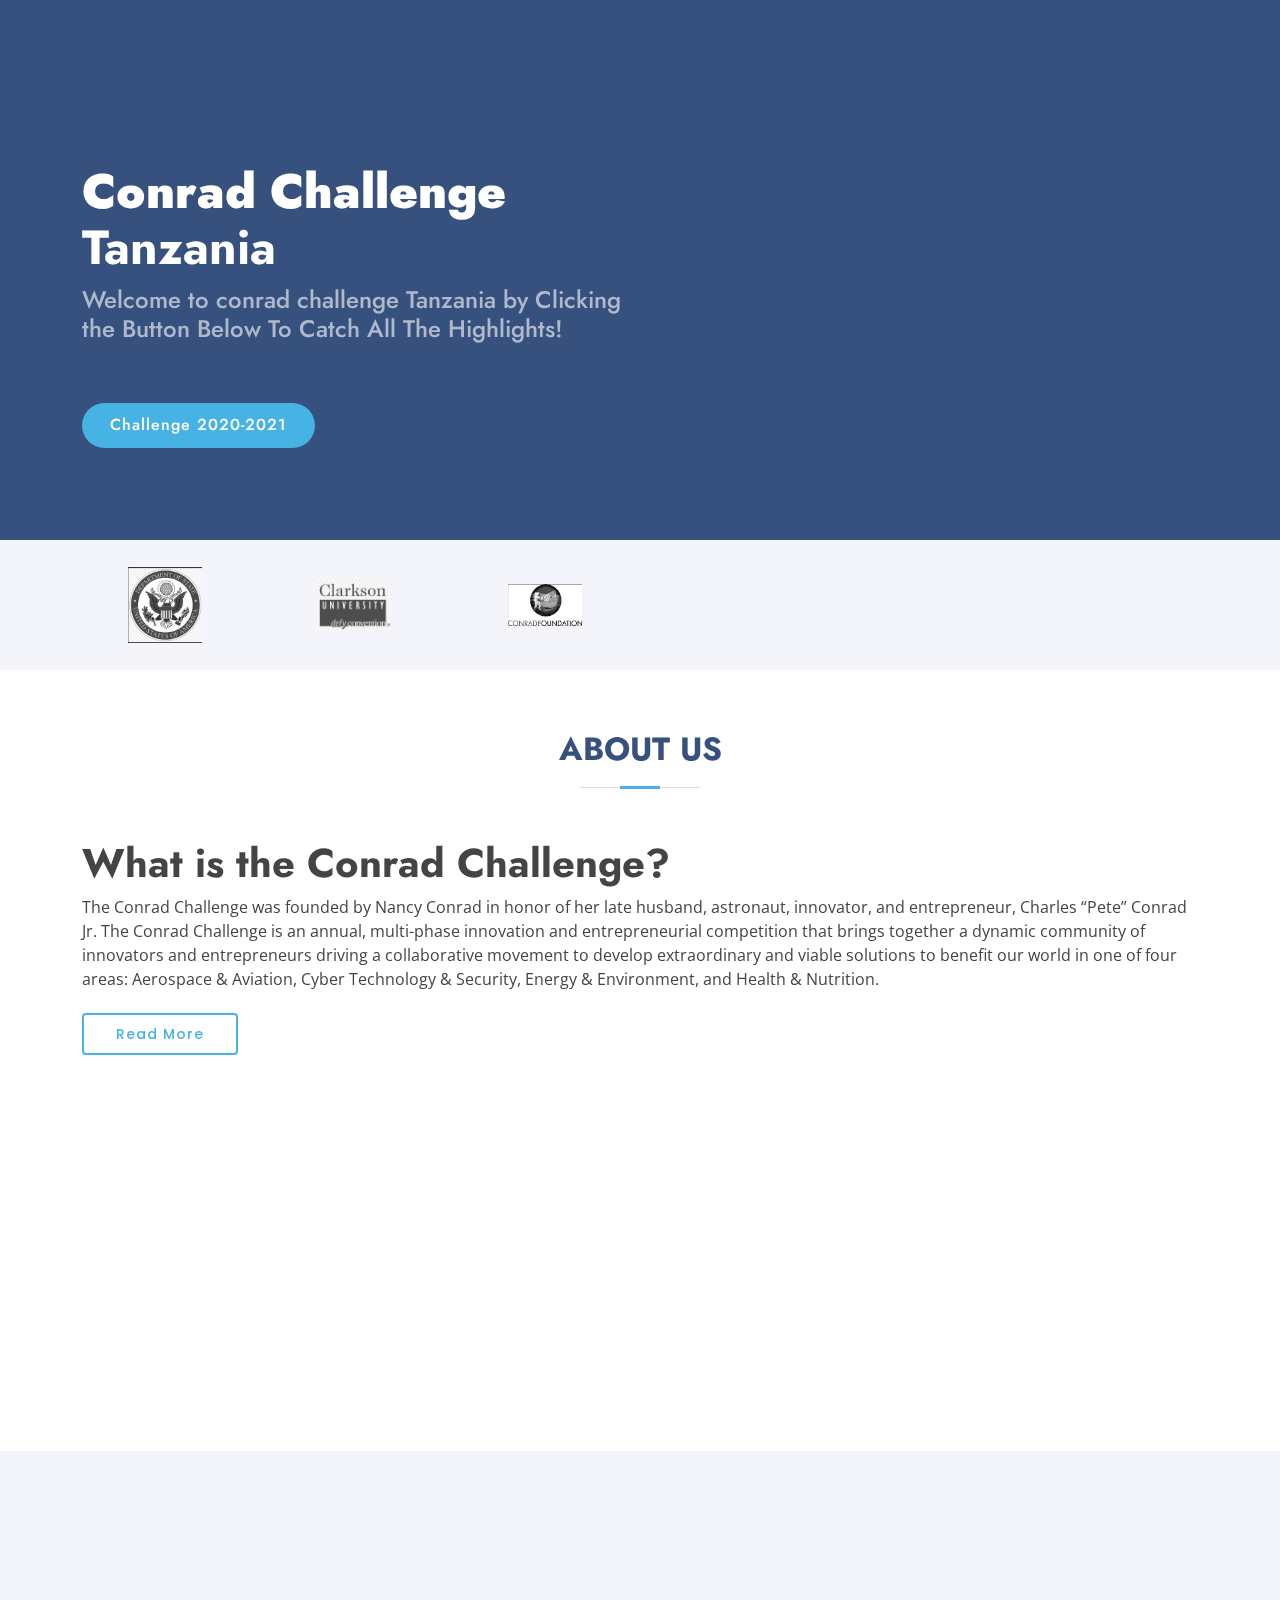
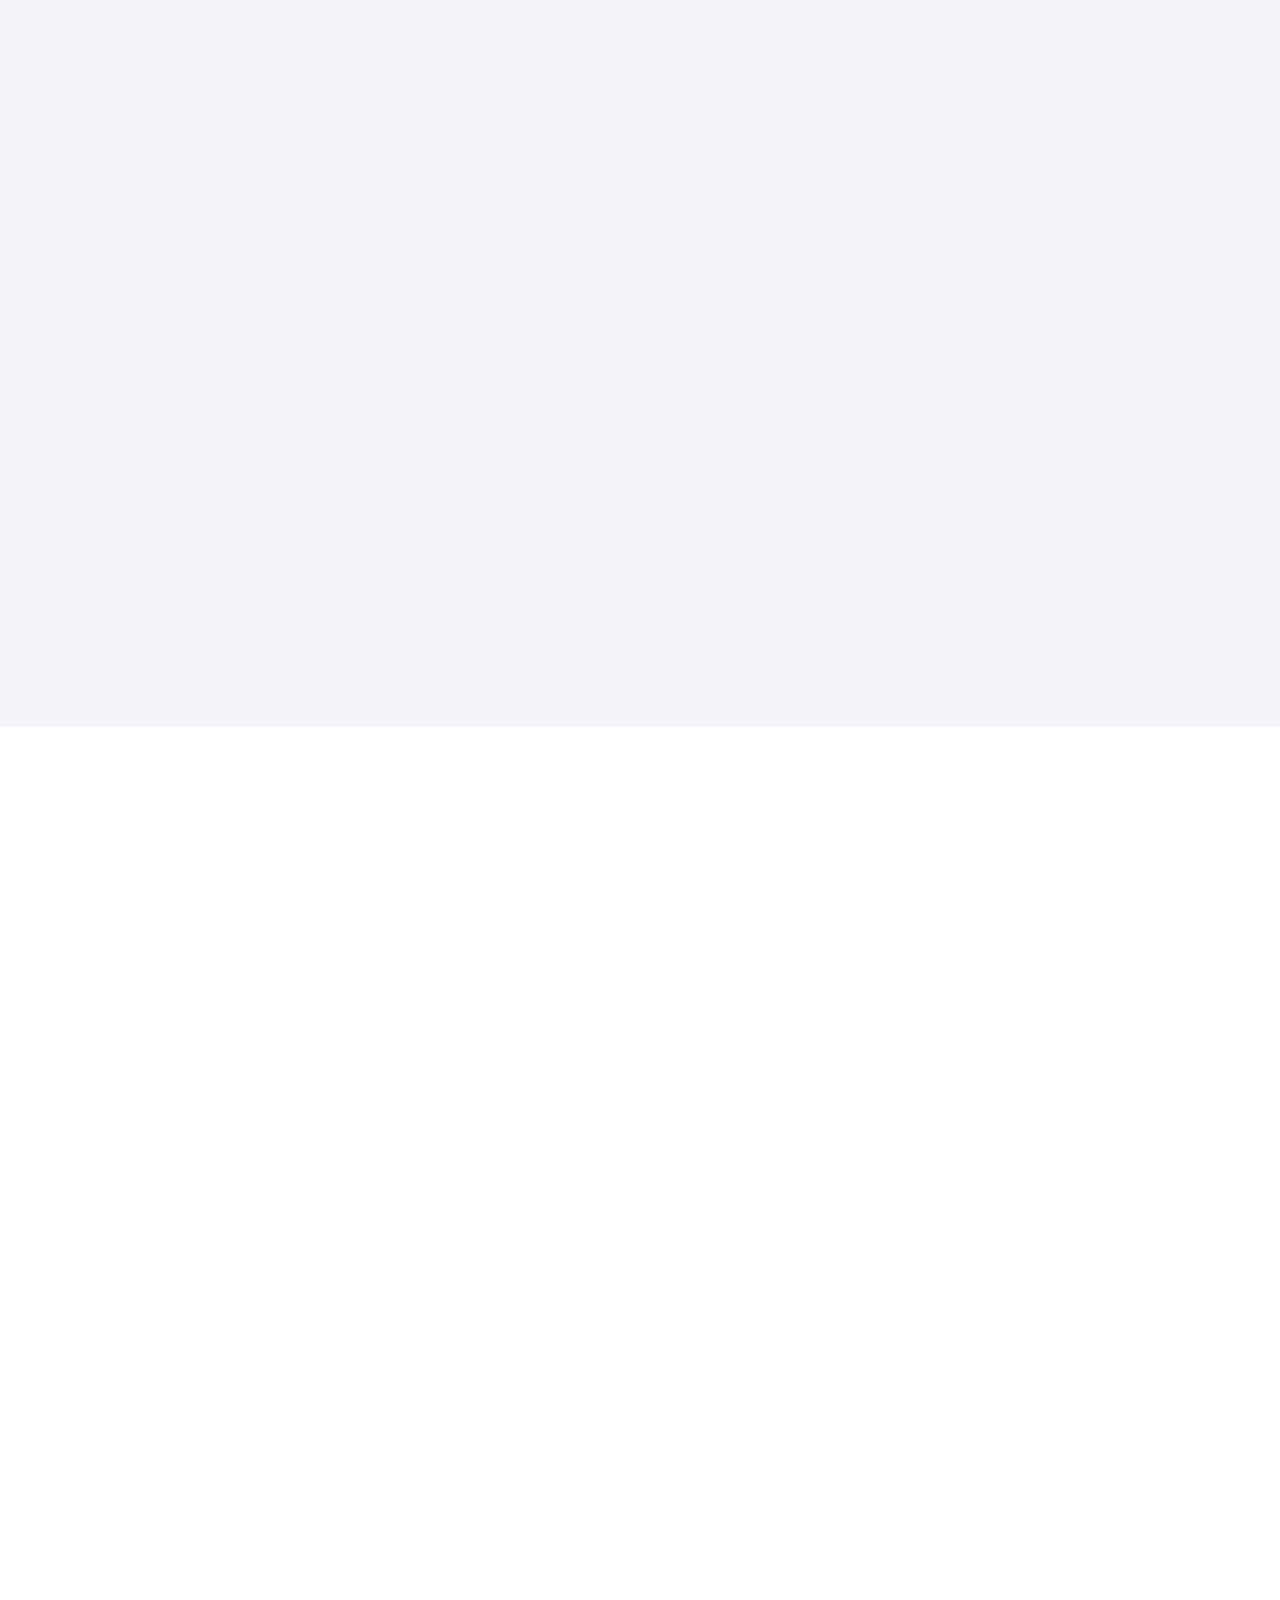
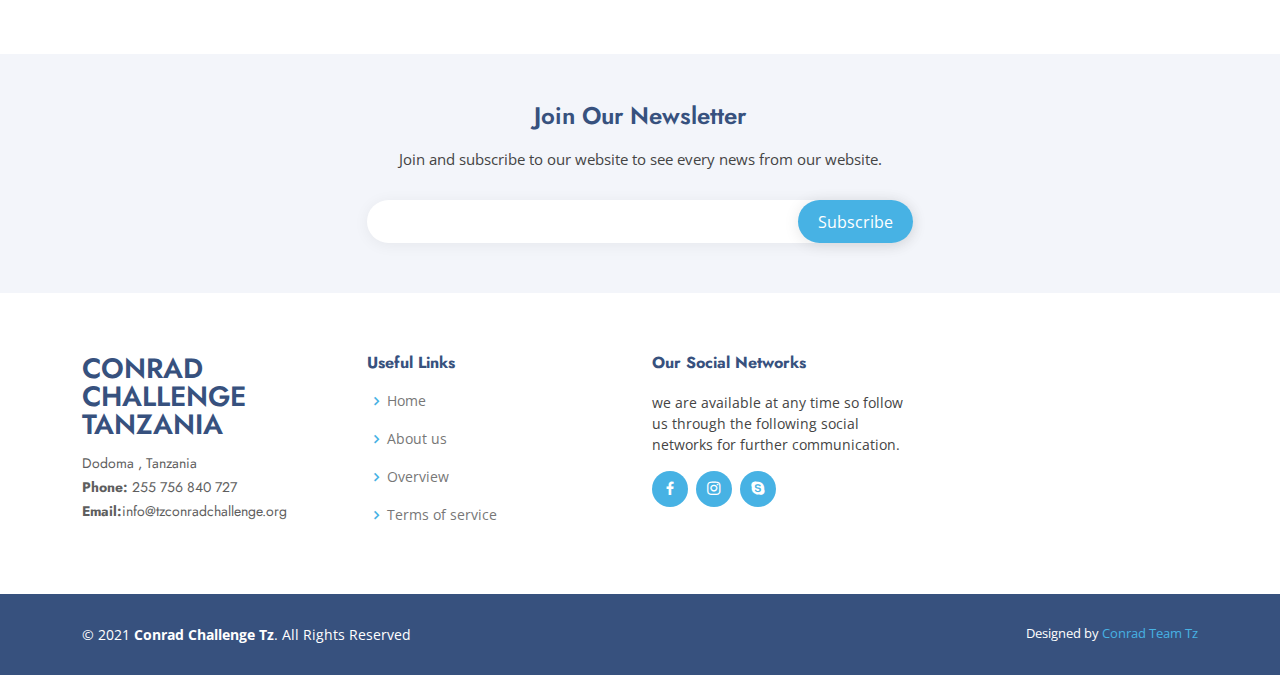
<file: welcome.html>
<!DOCTYPE html>
<html lang="en">

<head>
  <meta charset="utf-8">
  <meta content="width=device-width, initial-scale=1.0" name="viewport">

  <title>Conrad challenge Tanzania</title>
  <meta content="" name="description">
  <meta content="" name="keywords">

  <!-- Favicons -->
  <link href="assets/img/favicon.png" rel="icon">
  <link href="assets/img/apple-touch-icon.png" rel="apple-touch-icon">

  <!-- Google Fonts -->
  <link href="https://fonts.googleapis.com/css?family=Open+Sans:300,300i,400,400i,600,600i,700,700i|Jost:300,300i,400,400i,500,500i,600,600i,700,700i|Poppins:300,300i,400,400i,500,500i,600,600i,700,700i" rel="stylesheet">

  <!-- Vendor CSS Files -->
  <link href="assets/vendor/aos/aos.css" rel="stylesheet">
  <link href="assets/vendor/bootstrap/css/bootstrap.min.css" rel="stylesheet">
  <link href="assets/vendor/bootstrap-icons/bootstrap-icons.css" rel="stylesheet">
  <link href="assets/vendor/boxicons/css/boxicons.min.css" rel="stylesheet">
  <link href="assets/vendor/glightbox/css/glightbox.min.css" rel="stylesheet">
  <link href="assets/vendor/remixicon/remixicon.css" rel="stylesheet">
  <link href="assets/vendor/swiper/swiper-bundle.min.css" rel="stylesheet">

  <!-- Template Main CSS File -->
  <link href="assets/css/style.css" rel="stylesheet">

  <!-- =======================================================
  * Template Name: Arsha - v4.1.0
  * Template URL: https://bootstrapmade.com/arsha-free-bootstrap-html-template-corporate/
  * Author: BootstrapMade.com
  * License: https://bootstrapmade.com/license/
  ======================================================== -->
</head>

<body>


  <!-- ======= Hero Section ======= -->
  <section id="hero" class="d-flex align-items-center">

    <div class="container">
      <div class="row">
        <div class="col-lg-6 d-flex flex-column justify-content-center pt-4 pt-lg-0 order-2 order-lg-1" data-aos="fade-up" data-aos-delay="200">
          <h1><strong>Conrad</strong><strong> Challenge</strong> Tanzania</h1>
          <h2>Welcome to conrad challenge Tanzania by Clicking the Button Below To Catch All The Highlights! </h2>
          <div class="d-flex justify-content-center justify-content-lg-start">
            <a href="#about" class="btn-get-started scrollto"> Challenge 2020-2021</a>
            <!-- <a href="https://www.youtube.com/watch?v=jDDaplaOz7Q" class="glightbox btn-watch-video"><i class="bi bi-play-circle"></i><span>Watch Video</span></a> -->
          </div>
        </div>
        <div class="col-lg-6 order-1 order-lg-2 hero-img" data-aos="zoom-in" data-aos-delay="200">
          <!-- <img src="assets/img/hero-img.png" class="img-fluid animated" alt=""> -->
        </div>
      </div>
    </div>

  </section><!-- End Hero -->

  <main id="main">

    <!-- ======= Cliens Section ======= -->
    <section id="cliens" class="cliens section-bg">
      <div class="container">

        <div class="row" data-aos="zoom-in">

          <div class="col-lg-2 col-md-4 col-6 d-flex align-items-center justify-content-center">
            <img src="assets/img/clients/client-1.png" class="img-fluid" alt="">
          </div>

          <div class="col-lg-2 col-md-4 col-6 d-flex align-items-center justify-content-center">
            <img src="assets/img/clients/client-2.png" class="img-fluid" alt="">
          </div>

          <div class="col-lg-2 col-md-4 col-6 d-flex align-items-center justify-content-center">
            <img src="assets/img/clients/client-3.png" class="img-fluid" alt="">
          </div>

          <!-- <div class="col-lg-2 col-md-4 col-6 d-flex align-items-center justify-content-center">
            <img src="assets/img/clients/client-4.png" class="img-fluid" alt="">
          </div>

          <div class="col-lg-2 col-md-4 col-6 d-flex align-items-center justify-content-center">
            <img src="assets/img/clients/client-5.png" class="img-fluid" alt="">
          </div>

          <div class="col-lg-2 col-md-4 col-6 d-flex align-items-center justify-content-center">
            <img src="assets/img/clients/client-6.png" class="img-fluid" alt="">
          </div> -->

        </div>

      </div>
    </section><!-- End Cliens Section -->

    <!-- ======= About Us Section ======= -->
    <section id="about" class="about">
      <div class="container" data-aos="fade-up">

        <div class="section-title">
          <h2>About Us</h2>
        </div>

        <div class="row content">
          <div class="col-lg-12">
    
         <h1> <strong>What is the Conrad Challenge?</strong> </h1>   
          <p>The Conrad Challenge was founded by Nancy Conrad in honor of her late husband, astronaut, innovator, and entrepreneur, Charles “Pete” Conrad Jr. The Conrad Challenge is an annual, multi-phase innovation and entrepreneurial competition that brings together a dynamic community of innovators and entrepreneurs driving a collaborative movement to develop extraordinary and viable solutions to benefit our world in one of four areas: Aerospace & Aviation, Cyber Technology & Security, Energy & Environment, and Health & Nutrition.</p>
            <!-- <ul>
              <li><i class="ri-check-double-line"></i> Ullamco laboris nisi ut aliquip ex ea commodo consequat</li>
              <li><i class="ri-check-double-line"></i> Duis aute irure dolor in reprehenderit in voluptate velit</li>
              <li><i class="ri-check-double-line"></i> Ullamco laboris nisi ut aliquip ex ea commodo consequat</li>
         
            </ul> -->
            <div class="col-lg-6 pt-4 pt-lg-0">
           <a href="#" class="btn-learn-more"> Read More</a>
            </div>
          </div>
      
        </div>

      </div>
    
    </section><!-- End About Us Section -->

   
    <!-- conrad foundation legacy -->
    <section id="about" class="about">
      <div class="container" data-aos="fade-up">

        <div class="section-title">
          <h2>Conrad Foundation Legacy</h2>
        </div>

        <div class="row content">
          <div class="col-lg-12">
        <p>Established in 2008, the Conrad Foundation honors the legacy of Apollo 12 astronaut, Charles “Pete” Conrad, and his four decade passion for innovation and entrepreneurship.

          During his teen years, Pete struggled academically. At that time, dyslexia was not typically recognized or fully understood. But, a perceptive headmaster saw Pete’s spark of genius and gave him the confidence he needed. Pete went on to earn a scholarship to Princeton University and a ride to the Moon as commander of Apollo 12. In November 1969, he became the third man to walk on the Moon.
          
          After many years as an aerospace explorer, Pete’s entrepreneurial spirit took flight. He founded four companies devoted to the commercialization of space travel.
          
          Unfortunately, Pete’s pursuits were cut short with his passing in 1999. However, his legacy, discussed in more detail in his official NASA biography, continues through the Conrad Foundation.</p>
      
          </div>
       </div>
    </div>

<!--   
    
    


    <!-- ======= Team Section ======= -->
    <section id="team" class="team section-bg">
      <div class="container" data-aos="fade-up">

        <div class="section-title">
          <h2>Team</h2>
          <p>Meet our amaizing team below who play a vital role towards implementation of conrad challenge in Tanzania.</p>
        </div>

        <div class="row">

          <div class="col-lg-6">
            <div class="member d-flex align-items-start" data-aos="zoom-in" data-aos-delay="100">
              <div class="pic"><img src="assets/img/team/team-1.jpg" class="img-fluid" alt=""></div>
              <div class="member-info">
                <h4>John Magambo</h4>
                <span> Tanzania Ambassador</span>
                <!-- <p>Explicabo voluptatem mollitia et repellat qui dolorum quasi</p> -->
                <div class="social">
                  <!-- <a href=""><i class="ri-twitter-fill"></i></a> -->
                  <a href=""><i class="ri-facebook-fill"></i></a>
                  <a href=""><i class="ri-instagram-fill"></i></a>
                  <!-- <a href=""> <i class="ri-linkedin-box-fill"></i> </a> -->
                </div>
              </div>
            </div>
          </div>

          <div class="col-lg-6 mt-4 mt-lg-0">
            <div class="member d-flex align-items-start" data-aos="zoom-in" data-aos-delay="200">
              <div class="pic"><img src="assets/img/team/team-2.jpg" class="img-fluid" alt=""></div>
              <div class="member-info">
                <h4>Sarah Kisweswe</h4>
                <span>Advisor</span>
                <!-- <p>Aut maiores voluptates amet et quis praesentium qui senda para</p> -->
                <div class="social">
                  <!-- <a href=""><i class="ri-twitter-fill"></i></a> -->
                  <a href=""><i class="ri-facebook-fill"></i></a>
                  <a href=""><i class="ri-instagram-fill"></i></a>
                  <!-- <a href=""> <i class="ri-linkedin-box-fill"></i> </a> -->
                </div>
              </div>
            </div>
          </div>

          <div class="col-lg-6 mt-4">
            <div class="member d-flex align-items-start" data-aos="zoom-in" data-aos-delay="300">
              <div class="pic"><img src="assets/img/team/team-3.jpg" class="img-fluid" alt=""></div>
              <div class="member-info">
                <h4>Michael Zelote</h4>
                <span>IT Expert</span>
                <!-- <p>Quisquam facilis cum velit laborum corrupti fuga rerum quia</p> -->
                <div class="social">
                  <!-- <a href=""><i class="ri-twitter-fill"></i></a> -->
                  <a href=""><i class="ri-facebook-fill"></i></a>
                  <a href=""><i class="ri-instagram-fill"></i></a>
                  <!-- <a href=""> <i class="ri-linkedin-box-fill"></i> </a> -->
                </div>
              </div>
            </div>
          </div>

          <div class="col-lg-6 mt-4">
            <div class="member d-flex align-items-start" data-aos="zoom-in" data-aos-delay="400">
              <div class="pic"><img src="assets/img/team/team-4.jpg" class="img-fluid" alt=""></div>
              <div class="member-info">
                <h4>Stella Mosha</h4>
                <span>Technical Director</span>
                <!-- <p>Dolorum tempora officiis odit laborum officiis et et accusamus</p> -->
                <div class="social">
                  <!-- <a href=""><i class="ri-twitter-fill"></i></a> -->
                  <a href=""><i class="ri-facebook-fill"></i></a>
                  <a href=""><i class="ri-instagram-fill"></i></a>
                  <!-- <a href=""> <i class="ri-linkedin-box-fill"></i> </a> -->
                </div>
              </div>
            </div>
          </div>

        </div>

      </div>
    </section><!-- End Team Section -->

    <!-- ======= Contact Section ======= -->
    <section id="contact" class="contact">
      <div class="container" data-aos="fade-up">

        <div class="section-title">
          <h2>Contact</h2>
          <p>  For any help and further instructions contact us through the followings.</p>
        </div>

        <div class="row">

          <div class="col-lg-5 d-flex align-items-stretch">
            <div class="info">
              <div class="address">
                <i class="bi bi-geo-alt"></i>
                <h4>Location:</h4>
                <p>Dodoma, Tanzania</p>
              </div>

              <div class="email">
                <i class="bi bi-envelope"></i>
                <h4>Email:</h4>
                <p>info@tzconradchallenge.org</p>
              </div>

              <div class="phone">
                <i class="bi bi-phone"></i>
                <h4>Call:</h4>
                <p>255 756 840 727</p>
              </div>

              <!-- <iframe src="https://www.google.com/maps/embed?pb=!1m14!1m8!1m3!1d12097.433213460943!2d-74.0062269!3d40.7101282!3m2!1i1024!2i768!4f13.1!3m3!1m2!1s0x0%3A0xb89d1fe6bc499443!2sDowntown+Conference+Center!5e0!3m2!1smk!2sbg!4v1539943755621" frameborder="0" style="border:0; width: 100%; height: 290px;" allowfullscreen></iframe> -->
            </div>

          </div>

          <div class="col-lg-7 mt-5 mt-lg-0 d-flex align-items-stretch">
            <form action="forms/contact.php" method="post" role="form" class="php-email-form">
              <div class="row">
                <div class="form-group col-md-6">
                  <label for="name">Your Name</label>
                  <input type="text" name="name" class="form-control" id="name" required>
                </div>
                <div class="form-group col-md-6">
                  <label for="name">Your Email</label>
                  <input type="email" class="form-control" name="email" id="email" required>
                </div>
              </div>
              <div class="form-group">
                <label for="name">Subject</label>
                <input type="text" class="form-control" name="subject" id="subject" required>
              </div>
              <div class="form-group">
                <label for="name">Message</label>
                <textarea class="form-control" name="message" rows="10" required></textarea>
              </div>
              <div class="my-3">
                <div class="loading">Loading</div>
                <div class="error-message"></div>
                <div class="sent-message">Your message has been sent. Thank you!</div>
              </div>
              <div class="text-center"><button type="submit">Send Message</button></div>
            </form>
          </div>

        </div>

      </div>
    </section><!-- End Contact Section -->

  </main><!-- End #main -->

  <!-- ======= Footer ======= -->
  <footer id="footer">

    <div class="footer-newsletter">
      <div class="container">
        <div class="row justify-content-center">
          <div class="col-lg-6">
            <h4>Join Our Newsletter</h4>
            <p>Join and subscribe to our website to see every news from our website.</p>
            <form action="" method="post">
              <input type="email" name="email"><input type="submit" value="Subscribe">
            </form>
          </div>
        </div>
      </div>
    </div>

    <div class="footer-top">
      <div class="container">
        <div class="row">

          <div class="col-lg-3 col-md-6 footer-contact">
            <h3>Conrad Challenge Tanzania</h3>
            <p>
              
              Dodoma , Tanzania<br>
              <strong>Phone:</strong> 255 756 840 727<br>
              <strong>Email:</strong>info@tzconradchallenge.org<br>
            </p>
          </div>

          <div class="col-lg-3 col-md-6 footer-links">
            <h4>Useful Links</h4>
            <ul>
              <li><i class="bx bx-chevron-right"></i> <a href="#">Home</a></li>
              <li><i class="bx bx-chevron-right"></i> <a href="#">About us</a></li>
              <li><i class="bx bx-chevron-right"></i> <a href="#">Overview</a></li>
              <li><i class="bx bx-chevron-right"></i> <a href="#">Terms of service</a></li>
              <!-- <li><i class="bx bx-chevron-right"></i> <a href="#">Privacy policy</a></li> -->
            </ul>
          </div>

          <!-- <div class="col-lg-3 col-md-6 footer-links">
            <h4>Our Services</h4>
            <ul>
              <li><i class="bx bx-chevron-right"></i> <a href="#">Web Design</a></li>
              <li><i class="bx bx-chevron-right"></i> <a href="#">Web Development</a></li>
              <li><i class="bx bx-chevron-right"></i> <a href="#">Product Management</a></li>
              <li><i class="bx bx-chevron-right"></i> <a href="#">Marketing</a></li>
              <li><i class="bx bx-chevron-right"></i> <a href="#">Graphic Design</a></li>
            </ul>
          </div> -->

          <div class="col-lg-3 col-md-6 footer-links">
            <h4>Our Social Networks</h4>
            <p> we are available at any time so follow us through the following social networks for further communication. </p>
            <div class="social-links mt-3">
              <!-- <a href="#" class="twitter"><i class="bx bxl-twitter"></i></a> -->
              <a href="#" class="facebook"><i class="bx bxl-facebook"></i></a>
              <a href="#" class="instagram"><i class="bx bxl-instagram"></i></a>
              <a href="#" class="google-plus"><i class="bx bxl-skype"></i></a>
              <!-- <a href="#" class="linkedin"><i class="bx bxl-linkedin"></i></a> -->
            </div>
          </div>

        </div>
      </div>
    </div>

    <div class="container footer-bottom clearfix">
      <div class="copyright">
        &copy; 2021 <strong><span>Conrad Challenge Tz</span></strong>. All Rights Reserved
      </div>
      <div class="credits">
        <!-- All the links in the footer should remain intact. -->
        <!-- You can delete the links only if you purchased the pro version. -->
        <!-- Licensing information: https://bootstrapmade.com/license/ -->
        <!-- Purchase the pro version with working PHP/AJAX contact form: https://bootstrapmade.com/arsha-free-bootstrap-html-template-corporate/ -->
        Designed by <a href="https://bootstrapmade.com/">Conrad Team Tz</a>
      </div>
    </div>
  </footer><!-- End Footer -->

  <div id="preloader"></div>
  <a href="#" class="back-to-top d-flex align-items-center justify-content-center"><i class="bi bi-arrow-up-short"></i></a>

  <!-- Vendor JS Files -->
  <script src="assets/vendor/aos/aos.js"></script>
  <script src="assets/vendor/bootstrap/js/bootstrap.bundle.min.js"></script>
  <script src="assets/vendor/glightbox/js/glightbox.min.js"></script>
  <script src="assets/vendor/isotope-layout/isotope.pkgd.min.js"></script>
  <script src="assets/vendor/php-email-form/validate.js"></script>
  <script src="assets/vendor/swiper/swiper-bundle.min.js"></script>
  <script src="assets/vendor/waypoints/noframework.waypoints.js"></script>

  <!-- Template Main JS File -->
  <script src="assets/js/main.js"></script>

</body>

</html>
</file>
<file: assets/css/style.css>
/**
* Template Name: Arsha - v4.1.0
* Template URL: https://bootstrapmade.com/arsha-free-bootstrap-html-template-corporate/
* Author: BootstrapMade.com
* License: https://bootstrapmade.com/license/
*/

/*--------------------------------------------------------------
# General
--------------------------------------------------------------*/
body {
  font-family: "Open Sans", sans-serif;
  color: #444444;
}

a {
  color: #47b2e4;
  text-decoration: none;
}

a:hover {
  color: #73c5eb;
  text-decoration: none;
}

h1, h2, h3, h4, h5, h6 {
  font-family: "Jost", sans-serif;
}

/*--------------------------------------------------------------
# Preloader
--------------------------------------------------------------*/
#preloader {
  position: fixed;
  top: 0;
  left: 0;
  right: 0;
  bottom: 0;
  z-index: 9999;
  overflow: hidden;
  background: #37517e;
}

#preloader:before {
  content: "";
  position: fixed;
  top: calc(50% - 30px);
  left: calc(50% - 30px);
  border: 6px solid #37517e;
  border-top-color: #fff;
  border-bottom-color: #fff;
  border-radius: 50%;
  width: 60px;
  height: 60px;
  -webkit-animation: animate-preloader 1s linear infinite;
  animation: animate-preloader 1s linear infinite;
}

@-webkit-keyframes animate-preloader {
  0% {
    transform: rotate(0deg);
  }
  100% {
    transform: rotate(360deg);
  }
}

@keyframes animate-preloader {
  0% {
    transform: rotate(0deg);
  }
  100% {
    transform: rotate(360deg);
  }
}

/*--------------------------------------------------------------
# Back to top button
--------------------------------------------------------------*/
.back-to-top {
  position: fixed;
  visibility: hidden;
  opacity: 0;
  right: 15px;
  bottom: 15px;
  z-index: 996;
  background: #47b2e4;
  width: 40px;
  height: 40px;
  border-radius: 50px;
  transition: all 0.4s;
}

.back-to-top i {
  font-size: 24px;
  color: #fff;
  line-height: 0;
}

.back-to-top:hover {
  background: #6bc1e9;
  color: #fff;
}

.back-to-top.active {
  visibility: visible;
  opacity: 1;
}

/*--------------------------------------------------------------
# Header
--------------------------------------------------------------*/
#header {
  transition: all 0.5s;
  z-index: 997;
  padding: 15px 0;
}

#header.header-scrolled, #header.header-inner-pages {
  background: rgba(40, 58, 90, 0.9);
}

#header .logo {
  font-size: 30px;
  margin: 0;
  padding: 0;
  line-height: 1;
  font-weight: 500;
  letter-spacing: 2px;
  text-transform: uppercase;
}

#header .logo a {
  color: #fff;
}

#header .logo img {
  max-height: 40px;
}

/*--------------------------------------------------------------
# Navigation Menu
--------------------------------------------------------------*/
/**
* Desktop Navigation 
*/
.navbar {
  padding: 0;
}

.navbar ul {
  margin: 0;
  padding: 0;
  display: flex;
  list-style: none;
  align-items: center;
}

.navbar li {
  position: relative;
}

.navbar a {
  display: flex;
  align-items: center;
  justify-content: space-between;
  padding: 10px 0 10px 30px;
  font-size: 15px;
  font-weight: 500;
  color: #fff;
  white-space: nowrap;
  transition: 0.3s;
}

.navbar a i {
  font-size: 12px;
  line-height: 0;
  margin-left: 5px;
}

.navbar a:hover, .navbar .active, .navbar li:hover > a {
  color: #47b2e4;
}

.navbar .getstarted {
  padding: 8px 20px;
  margin-left: 30px;
  border-radius: 50px;
  color: #fff;
  font-size: 14px;
  border: 2px solid #47b2e4;
  font-weight: 600;
}

.navbar .getstarted:hover {
  color: #fff;
  background: #31a9e1;
}

.navbar .dropdown ul {
  display: block;
  position: absolute;
  left: 14px;
  top: calc(100% + 30px);
  margin: 0;
  padding: 10px 0;
  z-index: 99;
  opacity: 0;
  visibility: hidden;
  background: #fff;
  box-shadow: 0px 0px 30px rgba(127, 137, 161, 0.25);
  transition: 0.3s;
  border-radius: 4px;
}

.navbar .dropdown ul li {
  min-width: 200px;
}

.navbar .dropdown ul a {
  padding: 10px 20px;
  font-size: 14px;
  text-transform: none;
  font-weight: 500;
  color: #0c3c53;
}

.navbar .dropdown ul a i {
  font-size: 12px;
}

.navbar .dropdown ul a:hover, .navbar .dropdown ul .active:hover, .navbar .dropdown ul li:hover > a {
  color: #47b2e4;
}

.navbar .dropdown:hover > ul {
  opacity: 1;
  top: 100%;
  visibility: visible;
}

.navbar .dropdown .dropdown ul {
  top: 0;
  left: calc(100% - 30px);
  visibility: hidden;
}

.navbar .dropdown .dropdown:hover > ul {
  opacity: 1;
  top: 0;
  left: 100%;
  visibility: visible;
}

@media (max-width: 1366px) {
  .navbar .dropdown .dropdown ul {
    left: -90%;
  }
  .navbar .dropdown .dropdown:hover > ul {
    left: -100%;
  }
}

/**
* Mobile Navigation 
*/
.mobile-nav-toggle {
  color: #fff;
  font-size: 28px;
  cursor: pointer;
  display: none;
  line-height: 0;
  transition: 0.5s;
}

.mobile-nav-toggle.bi-x {
  color: #fff;
}

@media (max-width: 991px) {
  .mobile-nav-toggle {
    display: block;
  }
  .navbar ul {
    display: none;
  }
}

.navbar-mobile {
  position: fixed;
  overflow: hidden;
  top: 0;
  right: 0;
  left: 0;
  bottom: 0;
  background: rgba(40, 58, 90, 0.9);
  transition: 0.3s;
  z-index: 999;
}

.navbar-mobile .mobile-nav-toggle {
  position: absolute;
  top: 15px;
  right: 15px;
}

.navbar-mobile ul {
  display: block;
  position: absolute;
  top: 55px;
  right: 15px;
  bottom: 15px;
  left: 15px;
  padding: 10px 0;
  border-radius: 10px;
  background-color: #fff;
  overflow-y: auto;
  transition: 0.3s;
}

.navbar-mobile a {
  padding: 10px 20px;
  font-size: 15px;
  color: #37517e;
}

.navbar-mobile a:hover, .navbar-mobile .active, .navbar-mobile li:hover > a {
  color: #47b2e4;
}

.navbar-mobile .getstarted {
  margin: 15px;
  color: #37517e;
}

.navbar-mobile .dropdown ul {
  position: static;
  display: none;
  margin: 10px 20px;
  padding: 10px 0;
  z-index: 99;
  opacity: 1;
  visibility: visible;
  background: #fff;
  box-shadow: 0px 0px 30px rgba(127, 137, 161, 0.25);
}

.navbar-mobile .dropdown ul li {
  min-width: 200px;
}

.navbar-mobile .dropdown ul a {
  padding: 10px 20px;
}

.navbar-mobile .dropdown ul a i {
  font-size: 12px;
}

.navbar-mobile .dropdown ul a:hover, .navbar-mobile .dropdown ul .active:hover, .navbar-mobile .dropdown ul li:hover > a {
  color: #47b2e4;
}

.navbar-mobile .dropdown > .dropdown-active {
  display: block;
}

/*--------------------------------------------------------------
# Hero Section
--------------------------------------------------------------*/
#hero {
  width: 100%;
  height: 60vh;
  background: #37517e;
}

#hero .container {
  padding-top: 72px;
}

#hero h1 {
  margin: 0 0 10px 0;
  font-size: 48px;
  font-weight: 700;
  line-height: 56px;
  color: #fff;
}

#hero h2 {
  color: rgba(255, 255, 255, 0.6);
  margin-bottom: 50px;
  font-size: 24px;
}

#hero .btn-get-started {
  font-family: "Jost", sans-serif;
  font-weight: 500;
  font-size: 16px;
  letter-spacing: 1px;
  display: inline-block;
  padding: 10px 28px 11px 28px;
  border-radius: 50px;
  transition: 0.5s;
  margin: 10px 0 0 0;
  color: #fff;
  background: #47b2e4;
}

#hero .btn-get-started:hover {
  background: #209dd8;
}

#hero .btn-watch-video {
  font-size: 16px;
  display: flex;
  align-items: center;
  transition: 0.5s;
  margin: 10px 0 0 25px;
  color: #fff;
  line-height: 1;
}

#hero .btn-watch-video i {
  line-height: 0;
  color: #fff;
  font-size: 32px;
  transition: 0.3s;
  margin-right: 8px;
}

#hero .btn-watch-video:hover i {
  color: #47b2e4;
}

#hero .animated {
  animation: up-down 2s ease-in-out infinite alternate-reverse both;
}

@media (max-width: 991px) {
  #hero {
    height: 100vh;
    text-align: center;
  }
  #hero .animated {
    -webkit-animation: none;
    animation: none;
  }
  #hero .hero-img {
    text-align: center;
  }
  #hero .hero-img img {
    width: 50%;
  }
}

@media (max-width: 768px) {
  #hero h1 {
    font-size: 28px;
    line-height: 36px;
  }
  #hero h2 {
    font-size: 18px;
    line-height: 24px;
    margin-bottom: 30px;
  }
  #hero .hero-img img {
    width: 70%;
  }
}

@media (max-width: 575px) {
  #hero .hero-img img {
    width: 80%;
  }
  #hero .btn-get-started {
    font-size: 16px;
    padding: 10px 24px 11px 24px;
  }
}

@-webkit-keyframes up-down {
  0% {
    transform: translateY(10px);
  }
  100% {
    transform: translateY(-10px);
  }
}

@keyframes up-down {
  0% {
    transform: translateY(10px);
  }
  100% {
    transform: translateY(-10px);
  }
}

/*--------------------------------------------------------------
# Sections General
--------------------------------------------------------------*/
section {
  padding: 60px 0;
  overflow: hidden;
}

.section-bg {
  background-color: #f3f5fa;
}

.section-title {
  text-align: center;
  padding-bottom: 30px;
}

.section-title h2 {
  font-size: 32px;
  font-weight: bold;
  text-transform: uppercase;
  margin-bottom: 20px;
  padding-bottom: 20px;
  position: relative;
  color: #37517e;
}

.section-title h2::before {
  content: '';
  position: absolute;
  display: block;
  width: 120px;
  height: 1px;
  background: #ddd;
  bottom: 1px;
  left: calc(50% - 60px);
}

.section-title h2::after {
  content: '';
  position: absolute;
  display: block;
  width: 40px;
  height: 3px;
  background: #47b2e4;
  bottom: 0;
  left: calc(50% - 20px);
}

.section-title p {
  margin-bottom: 0;
}

/*--------------------------------------------------------------
# Cliens
--------------------------------------------------------------*/
.cliens {
  padding: 12px 0;
  text-align: center;
}

.cliens img {
  max-width: 45%;
  transition: all 0.4s ease-in-out;
  display: inline-block;
  padding: 15px 0;
  filter: grayscale(100);
}

.cliens img:hover {
  filter: none;
  transform: scale(1.1);
}

@media (max-width: 768px) {
  .cliens img {
    max-width: 40%;
  }
}

/*--------------------------------------------------------------
# About Us
--------------------------------------------------------------*/
.about .content h3 {
  font-weight: 600;
  font-size: 26px;
}

.about .content ul {
  list-style: none;
  padding: 0;
}

.about .content ul li {
  padding-left: 28px;
  position: relative;
}

.about .content ul li + li {
  margin-top: 10px;
}

.about .content ul i {
  position: absolute;
  left: 0;
  top: 2px;
  font-size: 20px;
  color: #47b2e4;
  line-height: 1;
}

.about .content p:last-child {
  margin-bottom: 0;
}

.about .content .btn-learn-more {
  font-family: "Poppins", sans-serif;
  font-weight: 500;
  font-size: 14px;
  letter-spacing: 1px;
  display: inline-block;
  padding: 12px 32px;
  border-radius: 4px;
  transition: 0.3s;
  line-height: 1;
  color: #47b2e4;
  -webkit-animation-delay: 0.8s;
  animation-delay: 0.8s;
  margin-top: 6px;
  border: 2px solid #47b2e4;
}

.about .content .btn-learn-more:hover {
  background: #47b2e4;
  color: #fff;
  text-decoration: none;
}

/*--------------------------------------------------------------
# Why Us
--------------------------------------------------------------*/
.why-us .content {
  padding: 60px 100px 0 100px;
}

.why-us .content h3 {
  font-weight: 400;
  font-size: 34px;
  color: #37517e;
}

.why-us .content h4 {
  font-size: 20px;
  font-weight: 700;
  margin-top: 5px;
}

.why-us .content p {
  font-size: 15px;
  color: #848484;
}

.why-us .img {
  background-size: contain;
  background-repeat: no-repeat;
  background-position: center center;
}

.why-us .accordion-list {
  padding: 0 100px 60px 100px;
}

.why-us .accordion-list ul {
  padding: 0;
  list-style: none;
}

.why-us .accordion-list li + li {
  margin-top: 15px;
}

.why-us .accordion-list li {
  padding: 20px;
  background: #fff;
  border-radius: 4px;
}

.why-us .accordion-list a {
  display: block;
  position: relative;
  font-family: "Poppins", sans-serif;
  font-size: 16px;
  line-height: 24px;
  font-weight: 500;
  padding-right: 30px;
  outline: none;
  cursor: pointer;
}

.why-us .accordion-list span {
  color: #47b2e4;
  font-weight: 600;
  font-size: 18px;
  padding-right: 10px;
}

.why-us .accordion-list i {
  font-size: 24px;
  position: absolute;
  right: 0;
  top: 0;
}

.why-us .accordion-list p {
  margin-bottom: 0;
  padding: 10px 0 0 0;
}

.why-us .accordion-list .icon-show {
  display: none;
}

.why-us .accordion-list a.collapsed {
  color: #343a40;
}

.why-us .accordion-list a.collapsed:hover {
  color: #47b2e4;
}

.why-us .accordion-list a.collapsed .icon-show {
  display: inline-block;
}

.why-us .accordion-list a.collapsed .icon-close {
  display: none;
}

@media (max-width: 1024px) {
  .why-us .content, .why-us .accordion-list {
    padding-left: 0;
    padding-right: 0;
  }
}

@media (max-width: 992px) {
  .why-us .img {
    min-height: 400px;
  }
  .why-us .content {
    padding-top: 30px;
  }
  .why-us .accordion-list {
    padding-bottom: 30px;
  }
}

@media (max-width: 575px) {
  .why-us .img {
    min-height: 200px;
  }
}

/*--------------------------------------------------------------
# Skills
--------------------------------------------------------------*/
.skills .content h3 {
  font-weight: 700;
  font-size: 32px;
  color: #37517e;
  font-family: "Poppins", sans-serif;
}

.skills .content ul {
  list-style: none;
  padding: 0;
}

.skills .content ul li {
  padding-bottom: 10px;
}

.skills .content ul i {
  font-size: 20px;
  padding-right: 4px;
  color: #47b2e4;
}

.skills .content p:last-child {
  margin-bottom: 0;
}

.skills .progress {
  height: 60px;
  display: block;
  background: none;
  border-radius: 0;
}

.skills .progress .skill {
  padding: 0;
  margin: 0 0 6px 0;
  text-transform: uppercase;
  display: block;
  font-weight: 600;
  font-family: "Poppins", sans-serif;
  color: #37517e;
}

.skills .progress .skill .val {
  float: right;
  font-style: normal;
}

.skills .progress-bar-wrap {
  background: #e8edf5;
  height: 10px;
}

.skills .progress-bar {
  width: 1px;
  height: 10px;
  transition: .9s;
  background-color: #4668a2;
}

/*--------------------------------------------------------------
# Services
--------------------------------------------------------------*/
.services .icon-box {
  box-shadow: 0px 0 25px 0 rgba(0, 0, 0, 0.1);
  padding: 50px 30px;
  transition: all ease-in-out 0.4s;
  background: #fff;
}

.services .icon-box .icon {
  margin-bottom: 10px;
}

.services .icon-box .icon i {
  color: #47b2e4;
  font-size: 36px;
  transition: 0.3s;
}

.services .icon-box h4 {
  font-weight: 500;
  margin-bottom: 15px;
  font-size: 24px;
}

.services .icon-box h4 a {
  color: #37517e;
  transition: ease-in-out 0.3s;
}

.services .icon-box p {
  line-height: 24px;
  font-size: 14px;
  margin-bottom: 0;
}

.services .icon-box:hover {
  transform: translateY(-10px);
}

.services .icon-box:hover h4 a {
  color: #47b2e4;
}

/*--------------------------------------------------------------
# Cta
--------------------------------------------------------------*/
.cta {
  background: linear-gradient(rgba(40, 58, 90, 0.9), rgba(40, 58, 90, 0.9)), url("../img/cta-bg.jpg") fixed center center;
  background-size: cover;
  padding: 120px 0;
}

.cta h3 {
  color: #fff;
  font-size: 28px;
  font-weight: 700;
}

.cta p {
  color: #fff;
}

.cta .cta-btn {
  font-family: "Jost", sans-serif;
  font-weight: 500;
  font-size: 16px;
  letter-spacing: 1px;
  display: inline-block;
  padding: 12px 40px;
  border-radius: 50px;
  transition: 0.5s;
  margin: 10px;
  border: 2px solid #fff;
  color: #fff;
}

.cta .cta-btn:hover {
  background: #47b2e4;
  border: 2px solid #47b2e4;
}

@media (max-width: 1024px) {
  .cta {
    background-attachment: scroll;
  }
}

@media (min-width: 769px) {
  .cta .cta-btn-container {
    display: flex;
    align-items: center;
    justify-content: flex-end;
  }
}

/*--------------------------------------------------------------
# Portfolio
--------------------------------------------------------------*/
.portfolio #portfolio-flters {
  list-style: none;
  margin-bottom: 20px;
}

.portfolio #portfolio-flters li {
  cursor: pointer;
  display: inline-block;
  margin: 10px 5px;
  font-size: 15px;
  font-weight: 500;
  line-height: 1;
  color: #444444;
  transition: all 0.3s;
  padding: 8px 20px;
  border-radius: 50px;
  font-family: "Poppins", sans-serif;
}

.portfolio #portfolio-flters li:hover, .portfolio #portfolio-flters li.filter-active {
  background: #47b2e4;
  color: #fff;
}

.portfolio .portfolio-item {
  margin-bottom: 30px;
}

.portfolio .portfolio-item .portfolio-img {
  overflow: hidden;
}

.portfolio .portfolio-item .portfolio-img img {
  transition: all 0.6s;
}

.portfolio .portfolio-item .portfolio-info {
  opacity: 0;
  position: absolute;
  left: 15px;
  bottom: 0;
  z-index: 3;
  right: 15px;
  transition: all 0.3s;
  background: rgba(55, 81, 126, 0.8);
  padding: 10px 15px;
}

.portfolio .portfolio-item .portfolio-info h4 {
  font-size: 18px;
  color: #fff;
  font-weight: 600;
  color: #fff;
  margin-bottom: 0px;
}

.portfolio .portfolio-item .portfolio-info p {
  color: #f9fcfe;
  font-size: 14px;
  margin-bottom: 0;
}

.portfolio .portfolio-item .portfolio-info .preview-link, .portfolio .portfolio-item .portfolio-info .details-link {
  position: absolute;
  right: 40px;
  font-size: 24px;
  top: calc(50% - 18px);
  color: #fff;
  transition: 0.3s;
}

.portfolio .portfolio-item .portfolio-info .preview-link:hover, .portfolio .portfolio-item .portfolio-info .details-link:hover {
  color: #47b2e4;
}

.portfolio .portfolio-item .portfolio-info .details-link {
  right: 10px;
}

.portfolio .portfolio-item:hover .portfolio-img img {
  transform: scale(1.15);
}

.portfolio .portfolio-item:hover .portfolio-info {
  opacity: 1;
}

/*--------------------------------------------------------------
# Portfolio Details
--------------------------------------------------------------*/
.portfolio-details {
  padding-top: 40px;
}

.portfolio-details .portfolio-details-slider img {
  width: 100%;
}

.portfolio-details .portfolio-details-slider .swiper-pagination {
  margin-top: 20px;
  position: relative;
}

.portfolio-details .portfolio-details-slider .swiper-pagination .swiper-pagination-bullet {
  width: 12px;
  height: 12px;
  background-color: #fff;
  opacity: 1;
  border: 1px solid #47b2e4;
}

.portfolio-details .portfolio-details-slider .swiper-pagination .swiper-pagination-bullet-active {
  background-color: #47b2e4;
}

.portfolio-details .portfolio-info {
  padding: 30px;
  box-shadow: 0px 0 30px rgba(55, 81, 126, 0.08);
}

.portfolio-details .portfolio-info h3 {
  font-size: 22px;
  font-weight: 700;
  margin-bottom: 20px;
  padding-bottom: 20px;
  border-bottom: 1px solid #eee;
}

.portfolio-details .portfolio-info ul {
  list-style: none;
  padding: 0;
  font-size: 15px;
}

.portfolio-details .portfolio-info ul li + li {
  margin-top: 10px;
}

.portfolio-details .portfolio-description {
  padding-top: 30px;
}

.portfolio-details .portfolio-description h2 {
  font-size: 26px;
  font-weight: 700;
  margin-bottom: 20px;
}

.portfolio-details .portfolio-description p {
  padding: 0;
}

/*--------------------------------------------------------------
# Team
--------------------------------------------------------------*/
.team .member {
  position: relative;
  box-shadow: 0px 2px 15px rgba(0, 0, 0, 0.1);
  padding: 30px;
  border-radius: 5px;
  background: #fff;
  transition: 0.5s;
}

.team .member .pic {
  overflow: hidden;
  width: 180px;
  border-radius: 50%;
}

.team .member .pic img {
  transition: ease-in-out 0.3s;
}

.team .member:hover {
  transform: translateY(-10px);
}

.team .member .member-info {
  padding-left: 30px;
}

.team .member h4 {
  font-weight: 700;
  margin-bottom: 5px;
  font-size: 20px;
  color: #37517e;
}

.team .member span {
  display: block;
  font-size: 15px;
  padding-bottom: 10px;
  position: relative;
  font-weight: 500;
}

.team .member span::after {
  content: '';
  position: absolute;
  display: block;
  width: 50px;
  height: 1px;
  background: #cbd6e9;
  bottom: 0;
  left: 0;
}

.team .member p {
  margin: 10px 0 0 0;
  font-size: 14px;
}

.team .member .social {
  margin-top: 12px;
  display: flex;
  align-items: center;
  justify-content: flex-start;
}

.team .member .social a {
  transition: ease-in-out 0.3s;
  display: flex;
  align-items: center;
  justify-content: center;
  border-radius: 50px;
  width: 32px;
  height: 32px;
  background: #eff2f8;
}

.team .member .social a i {
  color: #37517e;
  font-size: 16px;
  margin: 0 2px;
}

.team .member .social a:hover {
  background: #47b2e4;
}

.team .member .social a:hover i {
  color: #fff;
}

.team .member .social a + a {
  margin-left: 8px;
}

/*--------------------------------------------------------------
# Pricing
--------------------------------------------------------------*/
.pricing .row {
  padding-top: 40px;
}

.pricing .box {
  padding: 60px 40px;
  box-shadow: 0 3px 20px -2px rgba(20, 45, 100, 0.1);
  background: #fff;
  height: 100%;
  border-top: 4px solid #fff;
  border-radius: 5px;
}

.pricing h3 {
  font-weight: 500;
  margin-bottom: 15px;
  font-size: 20px;
  color: #37517e;
}

.pricing h4 {
  font-size: 48px;
  color: #37517e;
  font-weight: 400;
  font-family: "Jost", sans-serif;
  margin-bottom: 25px;
}

.pricing h4 sup {
  font-size: 28px;
}

.pricing h4 span {
  color: #47b2e4;
  font-size: 18px;
  display: block;
}

.pricing ul {
  padding: 20px 0;
  list-style: none;
  color: #999;
  text-align: left;
  line-height: 20px;
}

.pricing ul li {
  padding: 10px 0 10px 30px;
  position: relative;
}

.pricing ul i {
  color: #28a745;
  font-size: 24px;
  position: absolute;
  left: 0;
  top: 6px;
}

.pricing ul .na {
  color: #ccc;
}

.pricing ul .na i {
  color: #ccc;
}

.pricing ul .na span {
  text-decoration: line-through;
}

.pricing .buy-btn {
  display: inline-block;
  padding: 12px 35px;
  border-radius: 50px;
  color: #47b2e4;
  transition: none;
  font-size: 16px;
  font-weight: 500;
  font-family: "Jost", sans-serif;
  transition: 0.3s;
  border: 1px solid #47b2e4;
}

.pricing .buy-btn:hover {
  background: #47b2e4;
  color: #fff;
}

.pricing .featured {
  border-top-color: #47b2e4;
}

.pricing .featured .buy-btn {
  background: #47b2e4;
  color: #fff;
}

.pricing .featured .buy-btn:hover {
  background: #23a3df;
}

@media (max-width: 992px) {
  .pricing .box {
    max-width: 60%;
    margin: 0 auto 30px auto;
  }
}

@media (max-width: 767px) {
  .pricing .box {
    max-width: 80%;
    margin: 0 auto 30px auto;
  }
}

@media (max-width: 420px) {
  .pricing .box {
    max-width: 100%;
    margin: 0 auto 30px auto;
  }
}

/*--------------------------------------------------------------
# Frequently Asked Questions
--------------------------------------------------------------*/
.faq .faq-list {
  padding: 0 100px;
}

.faq .faq-list ul {
  padding: 0;
  list-style: none;
}

.faq .faq-list li + li {
  margin-top: 15px;
}

.faq .faq-list li {
  padding: 20px;
  background: #fff;
  border-radius: 4px;
  position: relative;
}

.faq .faq-list a {
  display: block;
  position: relative;
  font-family: "Poppins", sans-serif;
  font-size: 16px;
  line-height: 24px;
  font-weight: 500;
  padding: 0 30px;
  outline: none;
  cursor: pointer;
}

.faq .faq-list .icon-help {
  font-size: 24px;
  position: absolute;
  right: 0;
  left: 20px;
  color: #47b2e4;
}

.faq .faq-list .icon-show, .faq .faq-list .icon-close {
  font-size: 24px;
  position: absolute;
  right: 0;
  top: 0;
}

.faq .faq-list p {
  margin-bottom: 0;
  padding: 10px 0 0 0;
}

.faq .faq-list .icon-show {
  display: none;
}

.faq .faq-list a.collapsed {
  color: #37517e;
  transition: 0.3s;
}

.faq .faq-list a.collapsed:hover {
  color: #47b2e4;
}

.faq .faq-list a.collapsed .icon-show {
  display: inline-block;
}

.faq .faq-list a.collapsed .icon-close {
  display: none;
}

@media (max-width: 1200px) {
  .faq .faq-list {
    padding: 0;
  }
}

/*--------------------------------------------------------------
# Contact
--------------------------------------------------------------*/
.contact .info {
  border-top: 3px solid #47b2e4;
  border-bottom: 3px solid #47b2e4;
  padding: 30px;
  background: #fff;
  width: 100%;
  box-shadow: 0 0 24px 0 rgba(0, 0, 0, 0.1);
}

.contact .info i {
  font-size: 20px;
  color: #47b2e4;
  float: left;
  width: 44px;
  height: 44px;
  background: #e7f5fb;
  display: flex;
  justify-content: center;
  align-items: center;
  border-radius: 50px;
  transition: all 0.3s ease-in-out;
}

.contact .info h4 {
  padding: 0 0 0 60px;
  font-size: 22px;
  font-weight: 600;
  margin-bottom: 5px;
  color: #37517e;
}

.contact .info p {
  padding: 0 0 10px 60px;
  margin-bottom: 20px;
  font-size: 14px;
  color: #6182ba;
}

.contact .info .email p {
  padding-top: 5px;
}

.contact .info .social-links {
  padding-left: 60px;
}

.contact .info .social-links a {
  font-size: 18px;
  display: inline-block;
  background: #333;
  color: #fff;
  line-height: 1;
  padding: 8px 0;
  border-radius: 50%;
  text-align: center;
  width: 36px;
  height: 36px;
  transition: 0.3s;
  margin-right: 10px;
}

.contact .info .social-links a:hover {
  background: #47b2e4;
  color: #fff;
}

.contact .info .email:hover i, .contact .info .address:hover i, .contact .info .phone:hover i {
  background: #47b2e4;
  color: #fff;
}

.contact .php-email-form {
  width: 100%;
  border-top: 3px solid #47b2e4;
  border-bottom: 3px solid #47b2e4;
  padding: 30px;
  background: #fff;
  box-shadow: 0 0 24px 0 rgba(0, 0, 0, 0.12);
}

.contact .php-email-form .form-group {
  padding-bottom: 8px;
}

.contact .php-email-form .validate {
  display: none;
  color: red;
  margin: 0 0 15px 0;
  font-weight: 400;
  font-size: 13px;
}

.contact .php-email-form .error-message {
  display: none;
  color: #fff;
  background: #ed3c0d;
  text-align: left;
  padding: 15px;
  font-weight: 600;
}

.contact .php-email-form .error-message br + br {
  margin-top: 25px;
}

.contact .php-email-form .sent-message {
  display: none;
  color: #fff;
  background: #18d26e;
  text-align: center;
  padding: 15px;
  font-weight: 600;
}

.contact .php-email-form .loading {
  display: none;
  background: #fff;
  text-align: center;
  padding: 15px;
}

.contact .php-email-form .loading:before {
  content: "";
  display: inline-block;
  border-radius: 50%;
  width: 24px;
  height: 24px;
  margin: 0 10px -6px 0;
  border: 3px solid #18d26e;
  border-top-color: #eee;
  -webkit-animation: animate-loading 1s linear infinite;
  animation: animate-loading 1s linear infinite;
}

.contact .php-email-form .form-group {
  margin-bottom: 20px;
}

.contact .php-email-form label {
  padding-bottom: 8px;
}

.contact .php-email-form input, .contact .php-email-form textarea {
  border-radius: 0;
  box-shadow: none;
  font-size: 14px;
  border-radius: 4px;
}

.contact .php-email-form input:focus, .contact .php-email-form textarea:focus {
  border-color: #47b2e4;
}

.contact .php-email-form input {
  height: 44px;
}

.contact .php-email-form textarea {
  padding: 10px 12px;
}

.contact .php-email-form button[type="submit"] {
  background: #47b2e4;
  border: 0;
  padding: 12px 34px;
  color: #fff;
  transition: 0.4s;
  border-radius: 50px;
}

.contact .php-email-form button[type="submit"]:hover {
  background: #209dd8;
}

@-webkit-keyframes animate-loading {
  0% {
    transform: rotate(0deg);
  }
  100% {
    transform: rotate(360deg);
  }
}

@keyframes animate-loading {
  0% {
    transform: rotate(0deg);
  }
  100% {
    transform: rotate(360deg);
  }
}

/*--------------------------------------------------------------
# Breadcrumbs
--------------------------------------------------------------*/
.breadcrumbs {
  padding: 15px 0;
  background: #f3f5fa;
  min-height: 40px;
  margin-top: 72px;
}

@media (max-width: 992px) {
  .breadcrumbs {
    margin-top: 68px;
  }
}

.breadcrumbs h2 {
  font-size: 28px;
  font-weight: 600;
  color: #37517e;
}

.breadcrumbs ol {
  display: flex;
  flex-wrap: wrap;
  list-style: none;
  padding: 0 0 10px 0;
  margin: 0;
  font-size: 14px;
}

.breadcrumbs ol li + li {
  padding-left: 10px;
}

.breadcrumbs ol li + li::before {
  display: inline-block;
  padding-right: 10px;
  color: #4668a2;
  content: "/";
}

/*--------------------------------------------------------------
# Footer
--------------------------------------------------------------*/
#footer {
  font-size: 14px;
  background: #37517e;
}

#footer .footer-newsletter {
  padding: 50px 0;
  background: #f3f5fa;
  text-align: center;
  font-size: 15px;
  color: #444444;
}

#footer .footer-newsletter h4 {
  font-size: 24px;
  margin: 0 0 20px 0;
  padding: 0;
  line-height: 1;
  font-weight: 600;
  color: #37517e;
}

#footer .footer-newsletter form {
  margin-top: 30px;
  background: #fff;
  padding: 6px 10px;
  position: relative;
  border-radius: 50px;
  box-shadow: 0px 2px 15px rgba(0, 0, 0, 0.06);
  text-align: left;
}

#footer .footer-newsletter form input[type="email"] {
  border: 0;
  padding: 4px 8px;
  width: calc(100% - 100px);
}

#footer .footer-newsletter form input[type="submit"] {
  position: absolute;
  top: 0;
  right: 0;
  bottom: 0;
  border: 0;
  background: none;
  font-size: 16px;
  padding: 0 20px;
  background: #47b2e4;
  color: #fff;
  transition: 0.3s;
  border-radius: 50px;
  box-shadow: 0px 2px 15px rgba(0, 0, 0, 0.1);
}

#footer .footer-newsletter form input[type="submit"]:hover {
  background: #209dd8;
}

#footer .footer-top {
  padding: 60px 0 30px 0;
  background: #fff;
}

#footer .footer-top .footer-contact {
  margin-bottom: 30px;
}

#footer .footer-top .footer-contact h3 {
  font-size: 28px;
  margin: 0 0 10px 0;
  padding: 2px 0 2px 0;
  line-height: 1;
  text-transform: uppercase;
  font-weight: 600;
  color: #37517e;
}

#footer .footer-top .footer-contact p {
  font-size: 14px;
  line-height: 24px;
  margin-bottom: 0;
  font-family: "Jost", sans-serif;
  color: #5e5e5e;
}

#footer .footer-top h4 {
  font-size: 16px;
  font-weight: bold;
  color: #37517e;
  position: relative;
  padding-bottom: 12px;
}

#footer .footer-top .footer-links {
  margin-bottom: 30px;
}

#footer .footer-top .footer-links ul {
  list-style: none;
  padding: 0;
  margin: 0;
}

#footer .footer-top .footer-links ul i {
  padding-right: 2px;
  color: #47b2e4;
  font-size: 18px;
  line-height: 1;
}

#footer .footer-top .footer-links ul li {
  padding: 10px 0;
  display: flex;
  align-items: center;
}

#footer .footer-top .footer-links ul li:first-child {
  padding-top: 0;
}

#footer .footer-top .footer-links ul a {
  color: #777777;
  transition: 0.3s;
  display: inline-block;
  line-height: 1;
}

#footer .footer-top .footer-links ul a:hover {
  text-decoration: none;
  color: #47b2e4;
}

#footer .footer-top .social-links a {
  font-size: 18px;
  display: inline-block;
  background: #47b2e4;
  color: #fff;
  line-height: 1;
  padding: 8px 0;
  margin-right: 4px;
  border-radius: 50%;
  text-align: center;
  width: 36px;
  height: 36px;
  transition: 0.3s;
}

#footer .footer-top .social-links a:hover {
  background: #209dd8;
  color: #fff;
  text-decoration: none;
}

#footer .footer-bottom {
  padding-top: 30px;
  padding-bottom: 30px;
  color: #fff;
}

#footer .copyright {
  float: left;
}

#footer .credits {
  float: right;
  font-size: 13px;
}

#footer .credits a {
  transition: 0.3s;
}

@media (max-width: 768px) {
  #footer .footer-bottom {
    padding-top: 20px;
    padding-bottom: 20px;
  }
  #footer .copyright, #footer .credits {
    text-align: center;
    float: none;
  }
  #footer .credits {
    padding-top: 4px;
  }
}
</file>
